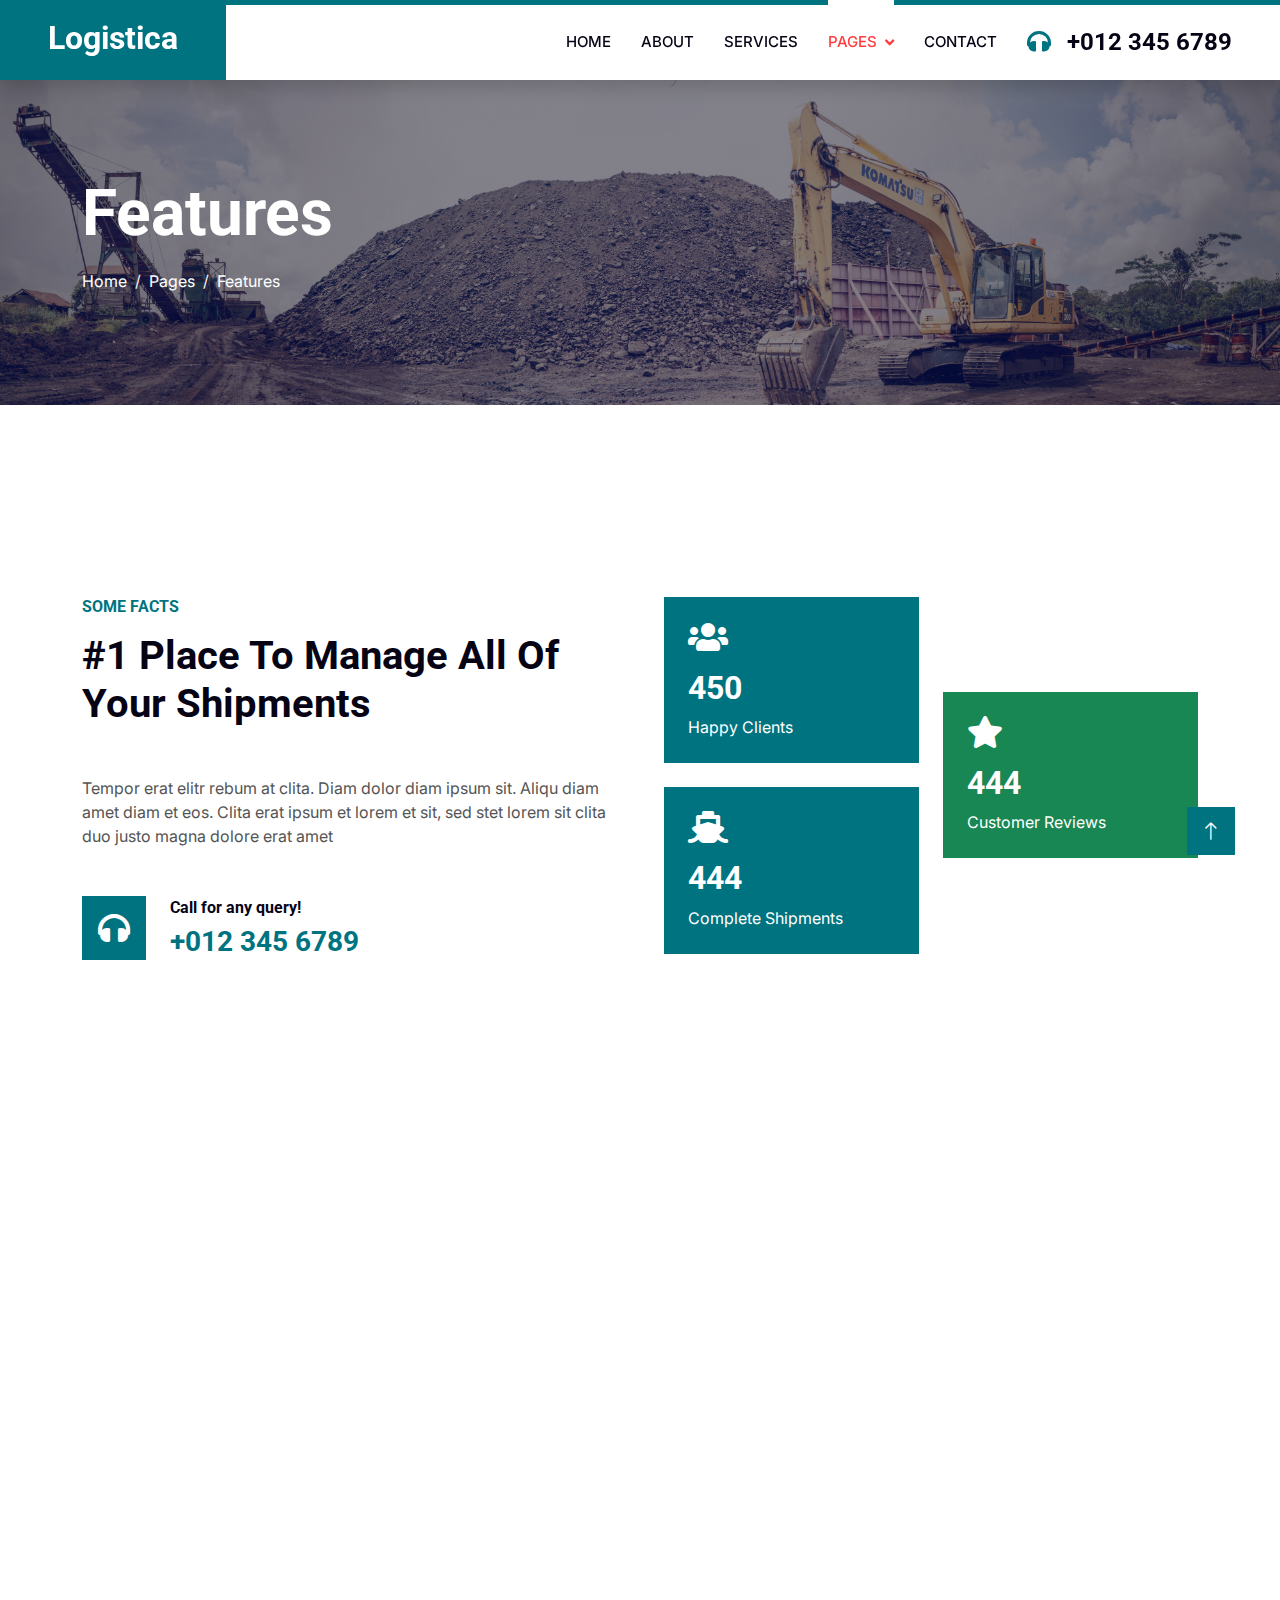
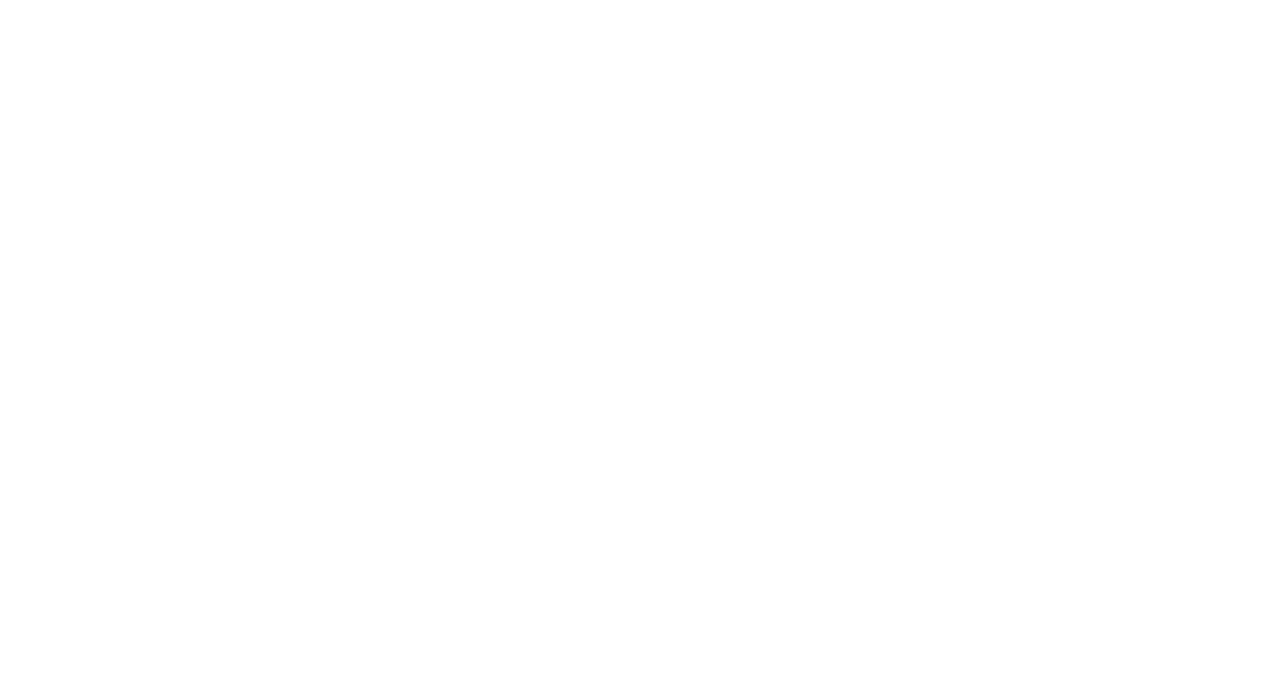
<file: feature.html>
<!DOCTYPE html>
<html lang="en">

<head>
    <meta charset="utf-8">
    <title>Logistica - Shipping Company Website Template</title>
    <meta content="width=device-width, initial-scale=1.0" name="viewport">
    <meta content="" name="keywords">
    <meta content="" name="description">

    <!-- Favicon -->
    <link href="img/favicon.ico" rel="icon">

    <!-- Google Web Fonts -->
    <link rel="preconnect" href="https://fonts.googleapis.com">
    <link rel="preconnect" href="https://fonts.gstatic.com" crossorigin>
    <link href="https://fonts.googleapis.com/css2?family=Inter:wght@400;600&family=Roboto:wght@500;700&display=swap" rel="stylesheet">

    <!-- Icon Font Stylesheet -->
    <link href="https://cdnjs.cloudflare.com/ajax/libs/font-awesome/5.10.0/css/all.min.css" rel="stylesheet">
    <link href="https://cdn.jsdelivr.net/npm/bootstrap-icons@1.4.1/font/bootstrap-icons.css" rel="stylesheet">

    <!-- Libraries Stylesheet -->
    <link href="lib/animate/animate.min.css" rel="stylesheet">
    <link href="lib/owlcarousel/assets/owl.carousel.min.css" rel="stylesheet">

    <!-- Customized Bootstrap Stylesheet -->
    <link href="css/bootstrap.min.css" rel="stylesheet">

    <!-- Template Stylesheet -->
    <link href="css/style.css" rel="stylesheet">
</head>

<body>
    <!-- Spinner Start -->
    <div id="spinner" class="show bg-white position-fixed translate-middle w-100 vh-100 top-50 start-50 d-flex align-items-center justify-content-center">
        <div class="spinner-grow text-primary" style="width: 3rem; height: 3rem;" role="status">
            <span class="sr-only">Loading...</span>
        </div>
    </div>
    <!-- Spinner End -->


    <!-- Navbar Start -->
    <nav class="navbar navbar-expand-lg bg-white navbar-light shadow border-top border-5 border-primary sticky-top p-0">
        <a href="index.html" class="navbar-brand bg-primary d-flex align-items-center px-4 px-lg-5">
            <h2 class="mb-2 text-white">Logistica</h2>
        </a>
        <button type="button" class="navbar-toggler me-4" data-bs-toggle="collapse" data-bs-target="#navbarCollapse">
            <span class="navbar-toggler-icon"></span>
        </button>
        <div class="collapse navbar-collapse" id="navbarCollapse">
            <div class="navbar-nav ms-auto p-4 p-lg-0">
                <a href="index.html" class="nav-item nav-link">Home</a>
                <a href="about.html" class="nav-item nav-link">About</a>
                <a href="service.html" class="nav-item nav-link">Services</a>
                <div class="nav-item dropdown">
                    <a href="#" class="nav-link dropdown-toggle active" data-bs-toggle="dropdown">Pages</a>
                    <div class="dropdown-menu fade-up m-0">
                        <a href="price.html" class="dropdown-item">Pricing Plan</a>
                        <a href="feature.html" class="dropdown-item active">Features</a>
                        <a href="quote.html" class="dropdown-item">Free Quote</a>
                        <a href="team.html" class="dropdown-item">Our Team</a>
                        <a href="testimonial.html" class="dropdown-item">Testimonial</a>
                        <a href="404.html" class="dropdown-item">404 Page</a>
                    </div>
                </div>
                <a href="contact.html" class="nav-item nav-link">Contact</a>
            </div>
            <h4 class="m-0 pe-lg-5 d-none d-lg-block"><i class="fa fa-headphones text-primary me-3"></i>+012 345 6789</h4>
        </div>
    </nav>
    <!-- Navbar End -->


    <!-- Page Header Start -->
    <div class="container-fluid page-header py-5" style="margin-bottom: 6rem;">
        <div class="container py-5">
            <h1 class="display-3 text-white mb-3 animated slideInDown">Features</h1>
            <nav aria-label="breadcrumb animated slideInDown">
                <ol class="breadcrumb">
                    <li class="breadcrumb-item"><a class="text-white" href="#">Home</a></li>
                    <li class="breadcrumb-item"><a class="text-white" href="#">Pages</a></li>
                    <li class="breadcrumb-item text-white active" aria-current="page">Features</li>
                </ol>
            </nav>
        </div>
    </div>
    <!-- Page Header End -->


    <!-- Fact Start -->
    <div class="container-xxl py-5">
        <div class="container py-5">
            <div class="row g-5">
                <div class="col-lg-6 wow fadeInUp" data-wow-delay="0.1s">
                    <h6 class="text-secondary text-uppercase mb-3">Some Facts</h6>
                    <h1 class="mb-5">#1 Place To Manage All Of Your Shipments</h1>
                    <p class="mb-5">Tempor erat elitr rebum at clita. Diam dolor diam ipsum sit. Aliqu diam amet diam et eos. Clita erat ipsum et lorem et sit, sed stet lorem sit clita duo justo magna dolore erat amet</p>
                    <div class="d-flex align-items-center">
                        <i class="fa fa-headphones fa-2x flex-shrink-0 bg-primary p-3 text-white"></i>
                        <div class="ps-4">
                            <h6>Call for any query!</h6>
                            <h3 class="text-primary m-0">+012 345 6789</h3>
                        </div>
                    </div>
                </div>
                <div class="col-lg-6">
                    <div class="row g-4 align-items-center">
                        <div class="col-sm-6">
                            <div class="bg-primary p-4 mb-4 wow fadeIn" data-wow-delay="0.3s">
                                <i class="fa fa-users fa-2x text-white mb-3"></i>
                                <h2 class="text-white mb-2" data-toggle="counter-up">1234</h2>
                                <p class="text-white mb-0">Happy Clients</p>
                            </div>
                            <div class="bg-secondary p-4 wow fadeIn" data-wow-delay="0.5s">
                                <i class="fa fa-ship fa-2x text-white mb-3"></i>
                                <h2 class="text-white mb-2" data-toggle="counter-up">1234</h2>
                                <p class="text-white mb-0">Complete Shipments</p>
                            </div>
                        </div>
                        <div class="col-sm-6">
                            <div class="bg-success p-4 wow fadeIn" data-wow-delay="0.7s">
                                <i class="fa fa-star fa-2x text-white mb-3"></i>
                                <h2 class="text-white mb-2" data-toggle="counter-up">1234</h2>
                                <p class="text-white mb-0">Customer Reviews</p>
                            </div>
                        </div>
                    </div>
                </div>
            </div>
        </div>
    </div>
    <!-- Fact End -->


    <!-- Feature Start -->
    <div class="container-fluid overflow-hidden py-5 px-lg-0">
        <div class="container feature py-5 px-lg-0">
            <div class="row g-5 mx-lg-0">
                <div class="col-lg-6 feature-text wow fadeInUp" data-wow-delay="0.1s">
                    <h6 class="text-secondary text-uppercase mb-3">Our Features</h6>
                    <h1 class="mb-5">We Are Trusted Logistics Company Since 1990</h1>
                    <div class="d-flex mb-5 wow fadeInUp" data-wow-delay="0.3s">
                        <i class="fa fa-globe text-primary fa-3x flex-shrink-0"></i>
                        <div class="ms-4">
                            <h5>Worldwide Service</h5>
                            <p class="mb-0">Diam dolor ipsum sit amet eos erat ipsum lorem sed stet lorem sit clita duo justo magna erat amet</p>
                        </div>
                    </div>
                    <div class="d-flex mb-5 wow fadeIn" data-wow-delay="0.5s">
                        <i class="fa fa-shipping-fast text-primary fa-3x flex-shrink-0"></i>
                        <div class="ms-4">
                            <h5>On Time Delivery</h5>
                            <p class="mb-0">Diam dolor ipsum sit amet eos erat ipsum lorem sed stet lorem sit clita duo justo magna erat amet</p>
                        </div>
                    </div>
                    <div class="d-flex mb-0 wow fadeInUp" data-wow-delay="0.7s">
                        <i class="fa fa-headphones text-primary fa-3x flex-shrink-0"></i>
                        <div class="ms-4">
                            <h5>24/7 Telephone Support</h5>
                            <p class="mb-0">Diam dolor ipsum sit amet eos erat ipsum lorem sed stet lorem sit clita duo justo magna erat amet</p>
                        </div>
                    </div>
                </div>
                <div class="col-lg-6 pe-lg-0 wow fadeInRight" data-wow-delay="0.1s" style="min-height: 400px;">
                    <div class="position-relative h-100">
                        <img class="position-absolute img-fluid w-100 h-100" src="img/feature.jpg" style="object-fit: cover;" alt="">
                    </div>
                </div>
            </div>
        </div>
    </div>
    <!-- Feature End -->
        

    <!-- Footer Start -->
    <div class="container-fluid bg-dark text-light footer pt-5 wow fadeIn" data-wow-delay="0.1s" style="margin-top: 6rem;">
        <div class="container py-5">
            <div class="row g-5">
                <div class="col-lg-3 col-md-6">
                    <h4 class="text-light mb-4">Address</h4>
                    <p class="mb-2"><i class="fa fa-map-marker-alt me-3"></i>123 Street, New York, USA</p>
                    <p class="mb-2"><i class="fa fa-phone-alt me-3"></i>+012 345 67890</p>
                    <p class="mb-2"><i class="fa fa-envelope me-3"></i>info@example.com</p>
                    <div class="d-flex pt-2">
                        <a class="btn btn-outline-light btn-social" href=""><i class="fab fa-twitter"></i></a>
                        <a class="btn btn-outline-light btn-social" href=""><i class="fab fa-facebook-f"></i></a>
                        <a class="btn btn-outline-light btn-social" href=""><i class="fab fa-youtube"></i></a>
                        <a class="btn btn-outline-light btn-social" href=""><i class="fab fa-linkedin-in"></i></a>
                    </div>
                </div>
                <div class="col-lg-3 col-md-6">
                    <h4 class="text-light mb-4">Services</h4>
                    <a class="btn btn-link" href="">Air Freight</a>
                    <a class="btn btn-link" href="">Sea Freight</a>
                    <a class="btn btn-link" href="">Road Freight</a>
                    <a class="btn btn-link" href="">Logistic Solutions</a>
                    <a class="btn btn-link" href="">Industry solutions</a>
                </div>
                <div class="col-lg-3 col-md-6">
                    <h4 class="text-light mb-4">Quick Links</h4>
                    <a class="btn btn-link" href="">About Us</a>
                    <a class="btn btn-link" href="">Contact Us</a>
                    <a class="btn btn-link" href="">Our Services</a>
                    <a class="btn btn-link" href="">Terms & Condition</a>
                    <a class="btn btn-link" href="">Support</a>
                </div>
                <div class="col-lg-3 col-md-6">
                    <h4 class="text-light mb-4">Newsletter</h4>
                    <p>Dolor amet sit justo amet elitr clita ipsum elitr est.</p>
                    <div class="position-relative mx-auto" style="max-width: 400px;">
                        <input class="form-control border-0 w-100 py-3 ps-4 pe-5" type="text" placeholder="Your email">
                        <button type="button" class="btn btn-primary py-2 position-absolute top-0 end-0 mt-2 me-2">SignUp</button>
                    </div>
                </div>
            </div>
        </div>
        <div class="container">
            <div class="copyright">
                <div class="row">
                    <div class="col-md-6 text-center text-md-start mb-3 mb-md-0">
                        &copy; <a class="border-bottom" href="#">Your Site Name</a>, All Right Reserved.
                    </div>
                    <div class="col-md-6 text-center text-md-end">
                        <!--/*** This template is free as long as you keep the footer author’s credit link/attribution link/backlink. If you'd like to use the template without the footer author’s credit link/attribution link/backlink, you can purchase the Credit Removal License from "https://htmlcodex.com/credit-removal". Thank you for your support. ***/-->
                        Designed By <a class="border-bottom" href="https://htmlcodex.com">HTML Codex</a>
                    </div>
                </div>
            </div>
        </div>
    </div>
    <!-- Footer End -->


    <!-- Back to Top -->
    <a href="#" class="btn btn-lg btn-primary btn-lg-square rounded-0 back-to-top"><i class="bi bi-arrow-up"></i></a>


    <!-- JavaScript Libraries -->
    <script src="https://code.jquery.com/jquery-3.4.1.min.js"></script>
    <script src="https://cdn.jsdelivr.net/npm/bootstrap@5.0.0/dist/js/bootstrap.bundle.min.js"></script>
    <script src="lib/wow/wow.min.js"></script>
    <script src="lib/easing/easing.min.js"></script>
    <script src="lib/waypoints/waypoints.min.js"></script>
    <script src="lib/counterup/counterup.min.js"></script>
    <script src="lib/owlcarousel/owl.carousel.min.js"></script>

    <!-- Template Javascript -->
    <script src="js/main.js"></script>
</body>

</html>
</file>
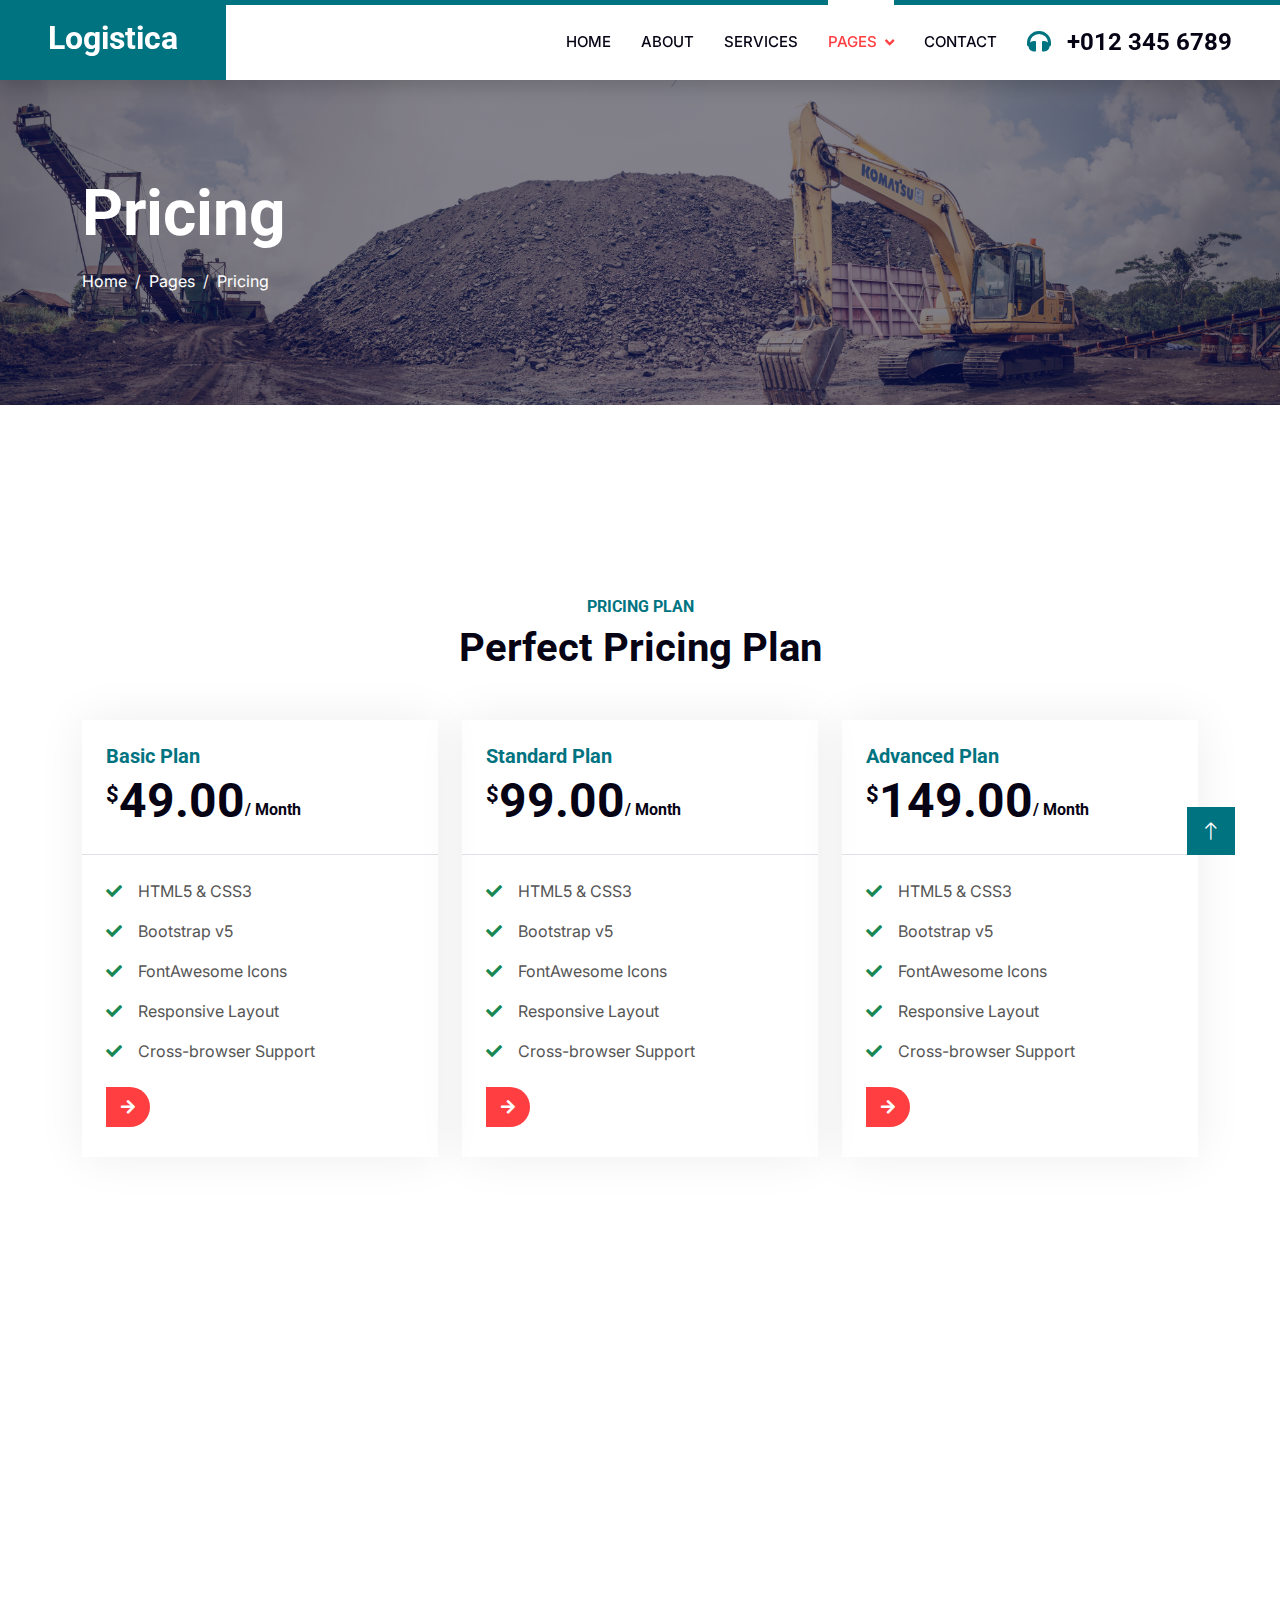
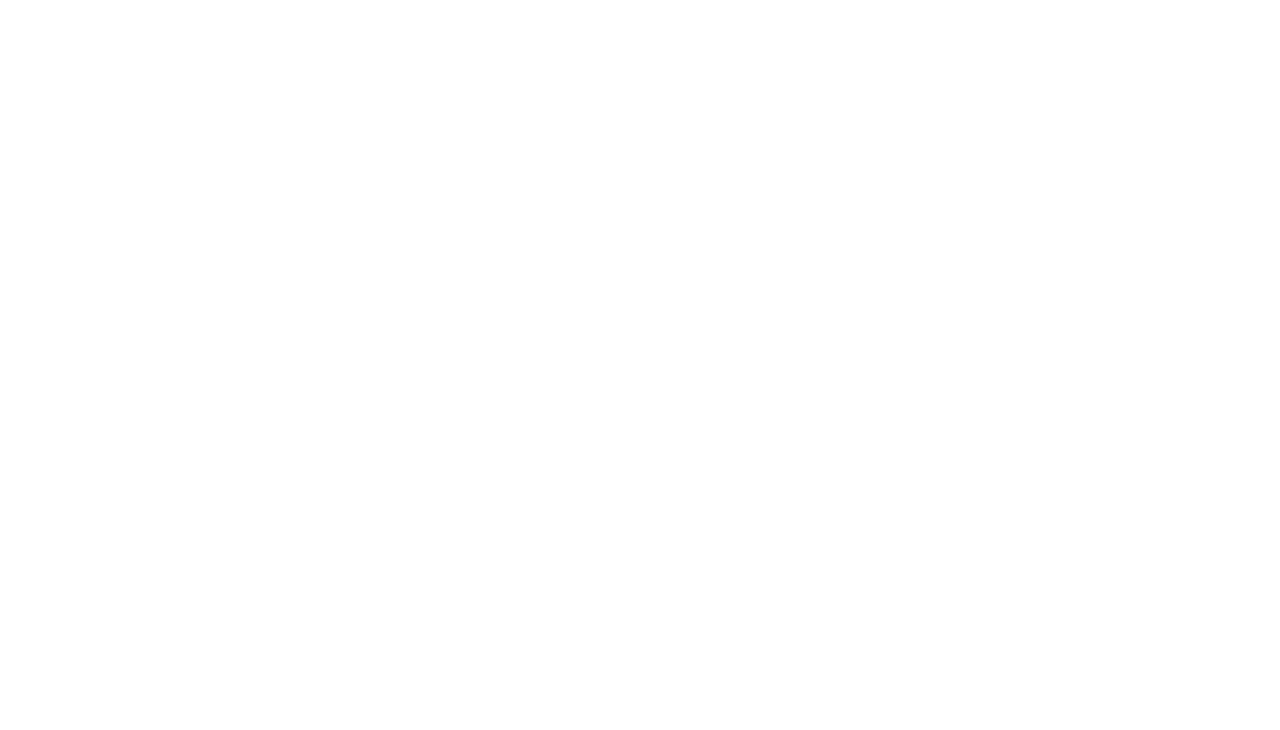
<file: price.html>
<!DOCTYPE html>
<html lang="en">

<head>
    <meta charset="utf-8">
    <title>Logistica - Shipping Company Website Template</title>
    <meta content="width=device-width, initial-scale=1.0" name="viewport">
    <meta content="" name="keywords">
    <meta content="" name="description">

    <!-- Favicon -->
    <link href="img/favicon.ico" rel="icon">

    <!-- Google Web Fonts -->
    <link rel="preconnect" href="https://fonts.googleapis.com">
    <link rel="preconnect" href="https://fonts.gstatic.com" crossorigin>
    <link href="https://fonts.googleapis.com/css2?family=Inter:wght@400;600&family=Roboto:wght@500;700&display=swap" rel="stylesheet">

    <!-- Icon Font Stylesheet -->
    <link href="https://cdnjs.cloudflare.com/ajax/libs/font-awesome/5.10.0/css/all.min.css" rel="stylesheet">
    <link href="https://cdn.jsdelivr.net/npm/bootstrap-icons@1.4.1/font/bootstrap-icons.css" rel="stylesheet">

    <!-- Libraries Stylesheet -->
    <link href="lib/animate/animate.min.css" rel="stylesheet">
    <link href="lib/owlcarousel/assets/owl.carousel.min.css" rel="stylesheet">

    <!-- Customized Bootstrap Stylesheet -->
    <link href="css/bootstrap.min.css" rel="stylesheet">

    <!-- Template Stylesheet -->
    <link href="css/style.css" rel="stylesheet">
</head>

<body>
    <!-- Spinner Start -->
    <div id="spinner" class="show bg-white position-fixed translate-middle w-100 vh-100 top-50 start-50 d-flex align-items-center justify-content-center">
        <div class="spinner-grow text-primary" style="width: 3rem; height: 3rem;" role="status">
            <span class="sr-only">Loading...</span>
        </div>
    </div>
    <!-- Spinner End -->


    <!-- Navbar Start -->
    <nav class="navbar navbar-expand-lg bg-white navbar-light shadow border-top border-5 border-primary sticky-top p-0">
        <a href="index.html" class="navbar-brand bg-primary d-flex align-items-center px-4 px-lg-5">
            <h2 class="mb-2 text-white">Logistica</h2>
        </a>
        <button type="button" class="navbar-toggler me-4" data-bs-toggle="collapse" data-bs-target="#navbarCollapse">
            <span class="navbar-toggler-icon"></span>
        </button>
        <div class="collapse navbar-collapse" id="navbarCollapse">
            <div class="navbar-nav ms-auto p-4 p-lg-0">
                <a href="index.html" class="nav-item nav-link">Home</a>
                <a href="about.html" class="nav-item nav-link">About</a>
                <a href="service.html" class="nav-item nav-link">Services</a>
                <div class="nav-item dropdown">
                    <a href="#" class="nav-link dropdown-toggle active" data-bs-toggle="dropdown">Pages</a>
                    <div class="dropdown-menu fade-up m-0">
                        <a href="price.html" class="dropdown-item active">Pricing Plan</a>
                        <a href="feature.html" class="dropdown-item">Features</a>
                        <a href="quote.html" class="dropdown-item">Free Quote</a>
                        <a href="team.html" class="dropdown-item">Our Team</a>
                        <a href="testimonial.html" class="dropdown-item">Testimonial</a>
                        <a href="404.html" class="dropdown-item">404 Page</a>
                    </div>
                </div>
                <a href="contact.html" class="nav-item nav-link">Contact</a>
            </div>
            <h4 class="m-0 pe-lg-5 d-none d-lg-block"><i class="fa fa-headphones text-primary me-3"></i>+012 345 6789</h4>
        </div>
    </nav>
    <!-- Navbar End -->


    <!-- Page Header Start -->
    <div class="container-fluid page-header py-5" style="margin-bottom: 6rem;">
        <div class="container py-5">
            <h1 class="display-3 text-white mb-3 animated slideInDown">Pricing</h1>
            <nav aria-label="breadcrumb animated slideInDown">
                <ol class="breadcrumb">
                    <li class="breadcrumb-item"><a class="text-white" href="#">Home</a></li>
                    <li class="breadcrumb-item"><a class="text-white" href="#">Pages</a></li>
                    <li class="breadcrumb-item text-white active" aria-current="page">Pricing</li>
                </ol>
            </nav>
        </div>
    </div>
    <!-- Page Header End -->


    <!-- Pricing Start -->
    <div class="container-xxl py-5">
        <div class="container py-5">
            <div class="text-center wow fadeInUp" data-wow-delay="0.1s">
                <h6 class="text-secondary text-uppercase">Pricing Plan</h6>
                <h1 class="mb-5">Perfect Pricing Plan</h1>
            </div>
            <div class="row g-4">
                <div class="col-md-6 col-lg-4 wow fadeInUp" data-wow-delay="0.3s">
                    <div class="price-item">
                        <div class="border-bottom p-4 mb-4">
                            <h5 class="text-primary mb-1">Basic Plan</h5>
                            <h1 class="display-5 mb-0">
                                <small class="align-top" style="font-size: 22px; line-height: 45px;">$</small>49.00<small
                                    class="align-bottom" style="font-size: 16px; line-height: 40px;">/ Month</small>
                            </h1>
                        </div>
                        <div class="p-4 pt-0">
                            <p><i class="fa fa-check text-success me-3"></i>HTML5 & CSS3</p>
                            <p><i class="fa fa-check text-success me-3"></i>Bootstrap v5</p>
                            <p><i class="fa fa-check text-success me-3"></i>FontAwesome Icons</p>
                            <p><i class="fa fa-check text-success me-3"></i>Responsive Layout</p>
                            <p><i class="fa fa-check text-success me-3"></i>Cross-browser Support</p>
                            <a class="btn-slide mt-2" href=""><i class="fa fa-arrow-right"></i><span >Order Now</span></a>
                        </div>
                    </div>
                </div>
                <div class="col-md-6 col-lg-4 wow fadeInUp" data-wow-delay="0.5s">
                    <div class="price-item">
                        <div class="border-bottom p-4 mb-4">
                            <h5 class="text-primary mb-1">Standard Plan</h5>
                            <h1 class="display-5 mb-0">
                                <small class="align-top" style="font-size: 22px; line-height: 45px;">$</small>99.00<small
                                    class="align-bottom" style="font-size: 16px; line-height: 40px;">/ Month</small>
                            </h1>
                        </div>
                        <div class="p-4 pt-0">
                            <p><i class="fa fa-check text-success me-3"></i>HTML5 & CSS3</p>
                            <p><i class="fa fa-check text-success me-3"></i>Bootstrap v5</p>
                            <p><i class="fa fa-check text-success me-3"></i>FontAwesome Icons</p>
                            <p><i class="fa fa-check text-success me-3"></i>Responsive Layout</p>
                            <p><i class="fa fa-check text-success me-3"></i>Cross-browser Support</p>
                            <a class="btn-slide mt-2" href=""><i class="fa fa-arrow-right"></i><span >Order Now</span></a>
                        </div>
                    </div>
                </div>
                <div class="col-md-6 col-lg-4 wow fadeInUp" data-wow-delay="0.7s">
                    <div class="price-item">
                        <div class="border-bottom p-4 mb-4">
                            <h5 class="text-primary mb-1">Advanced Plan</h5>
                            <h1 class="display-5 mb-0">
                                <small class="align-top" style="font-size: 22px; line-height: 45px;">$</small>149.00<small
                                    class="align-bottom" style="font-size: 16px; line-height: 40px;">/ Month</small>
                            </h1>
                        </div>
                        <div class="p-4 pt-0">
                            <p><i class="fa fa-check text-success me-3"></i>HTML5 & CSS3</p>
                            <p><i class="fa fa-check text-success me-3"></i>Bootstrap v5</p>
                            <p><i class="fa fa-check text-success me-3"></i>FontAwesome Icons</p>
                            <p><i class="fa fa-check text-success me-3"></i>Responsive Layout</p>
                            <p><i class="fa fa-check text-success me-3"></i>Cross-browser Support</p>
                            <a class="btn-slide mt-2" href=""><i class="fa fa-arrow-right"></i><span >Order Now</span></a>
                        </div>
                    </div>
                </div>
            </div>
        </div>
    </div>
    <!-- Pricing End -->


    <!-- Quote Start -->
    <div class="container-xxl py-5">
        <div class="container py-5">
            <div class="row g-5 align-items-center">
                <div class="col-lg-5 wow fadeInUp" data-wow-delay="0.1s">
                    <h6 class="text-secondary text-uppercase mb-3">Get A Quote</h6>
                    <h1 class="mb-5">Request A Free Qoute!</h1>
                    <p class="mb-5">Tempor erat elitr rebum at clita. Diam dolor diam ipsum sit. Aliqu diam amet diam et eos. Clita erat ipsum et lorem et sit, sed stet lorem sit clita duo justo erat amet</p>
                    <div class="d-flex align-items-center">
                        <i class="fa fa-headphones fa-2x flex-shrink-0 bg-primary p-3 text-white"></i>
                        <div class="ps-4">
                            <h6>Call for any query!</h6>
                            <h3 class="text-primary m-0">+012 345 6789</h3>
                        </div>
                    </div>
                </div>
                <div class="col-lg-7">
                    <div class="bg-light text-center p-5 wow fadeIn" data-wow-delay="0.5s">
                        <form>
                            <div class="row g-3">
                                <div class="col-12 col-sm-6">
                                    <input type="text" class="form-control border-0" placeholder="Your Name" style="height: 55px;">
                                </div>
                                <div class="col-12 col-sm-6">
                                    <input type="email" class="form-control border-0" placeholder="Your Email" style="height: 55px;">
                                </div>
                                <div class="col-12 col-sm-6">
                                    <input type="text" class="form-control border-0" placeholder="Your Mobile" style="height: 55px;">
                                </div>
                                <div class="col-12 col-sm-6">
                                    <select class="form-select border-0" style="height: 55px;">
                                        <option selected>Select A Freight</option>
                                        <option value="1">Freight 1</option>
                                        <option value="2">Freight 2</option>
                                        <option value="3">Freight 3</option>
                                    </select>
                                </div>
                                <div class="col-12">
                                    <textarea class="form-control border-0" placeholder="Special Note"></textarea>
                                </div>
                                <div class="col-12">
                                    <button class="btn btn-primary w-100 py-3" type="submit">Submit</button>
                                </div>
                            </div>
                        </form>
                    </div>
                </div>
            </div>
        </div>
    </div>
    <!-- Quote End -->
        

    <!-- Footer Start -->
    <div class="container-fluid bg-dark text-light footer pt-5 wow fadeIn" data-wow-delay="0.1s" style="margin-top: 6rem;">
        <div class="container py-5">
            <div class="row g-5">
                <div class="col-lg-3 col-md-6">
                    <h4 class="text-light mb-4">Address</h4>
                    <p class="mb-2"><i class="fa fa-map-marker-alt me-3"></i>123 Street, New York, USA</p>
                    <p class="mb-2"><i class="fa fa-phone-alt me-3"></i>+012 345 67890</p>
                    <p class="mb-2"><i class="fa fa-envelope me-3"></i>info@example.com</p>
                    <div class="d-flex pt-2">
                        <a class="btn btn-outline-light btn-social" href=""><i class="fab fa-twitter"></i></a>
                        <a class="btn btn-outline-light btn-social" href=""><i class="fab fa-facebook-f"></i></a>
                        <a class="btn btn-outline-light btn-social" href=""><i class="fab fa-youtube"></i></a>
                        <a class="btn btn-outline-light btn-social" href=""><i class="fab fa-linkedin-in"></i></a>
                    </div>
                </div>
                <div class="col-lg-3 col-md-6">
                    <h4 class="text-light mb-4">Services</h4>
                    <a class="btn btn-link" href="">Air Freight</a>
                    <a class="btn btn-link" href="">Sea Freight</a>
                    <a class="btn btn-link" href="">Road Freight</a>
                    <a class="btn btn-link" href="">Logistic Solutions</a>
                    <a class="btn btn-link" href="">Industry solutions</a>
                </div>
                <div class="col-lg-3 col-md-6">
                    <h4 class="text-light mb-4">Quick Links</h4>
                    <a class="btn btn-link" href="">About Us</a>
                    <a class="btn btn-link" href="">Contact Us</a>
                    <a class="btn btn-link" href="">Our Services</a>
                    <a class="btn btn-link" href="">Terms & Condition</a>
                    <a class="btn btn-link" href="">Support</a>
                </div>
                <div class="col-lg-3 col-md-6">
                    <h4 class="text-light mb-4">Newsletter</h4>
                    <p>Dolor amet sit justo amet elitr clita ipsum elitr est.</p>
                    <div class="position-relative mx-auto" style="max-width: 400px;">
                        <input class="form-control border-0 w-100 py-3 ps-4 pe-5" type="text" placeholder="Your email">
                        <button type="button" class="btn btn-primary py-2 position-absolute top-0 end-0 mt-2 me-2">SignUp</button>
                    </div>
                </div>
            </div>
        </div>
        <div class="container">
            <div class="copyright">
                <div class="row">
                    <div class="col-md-6 text-center text-md-start mb-3 mb-md-0">
                        &copy; <a class="border-bottom" href="#">Your Site Name</a>, All Right Reserved.
                    </div>
                    <div class="col-md-6 text-center text-md-end">
                        <!--/*** This template is free as long as you keep the footer author’s credit link/attribution link/backlink. If you'd like to use the template without the footer author’s credit link/attribution link/backlink, you can purchase the Credit Removal License from "https://htmlcodex.com/credit-removal". Thank you for your support. ***/-->
                        Designed By <a class="border-bottom" href="https://htmlcodex.com">HTML Codex</a>
                    </div>
                </div>
            </div>
        </div>
    </div>
    <!-- Footer End -->


    <!-- Back to Top -->
    <a href="#" class="btn btn-lg btn-primary btn-lg-square rounded-0 back-to-top"><i class="bi bi-arrow-up"></i></a>


    <!-- JavaScript Libraries -->
    <script src="https://code.jquery.com/jquery-3.4.1.min.js"></script>
    <script src="https://cdn.jsdelivr.net/npm/bootstrap@5.0.0/dist/js/bootstrap.bundle.min.js"></script>
    <script src="lib/wow/wow.min.js"></script>
    <script src="lib/easing/easing.min.js"></script>
    <script src="lib/waypoints/waypoints.min.js"></script>
    <script src="lib/counterup/counterup.min.js"></script>
    <script src="lib/owlcarousel/owl.carousel.min.js"></script>

    <!-- Template Javascript -->
    <script src="js/main.js"></script>
</body>

</html>
</file>
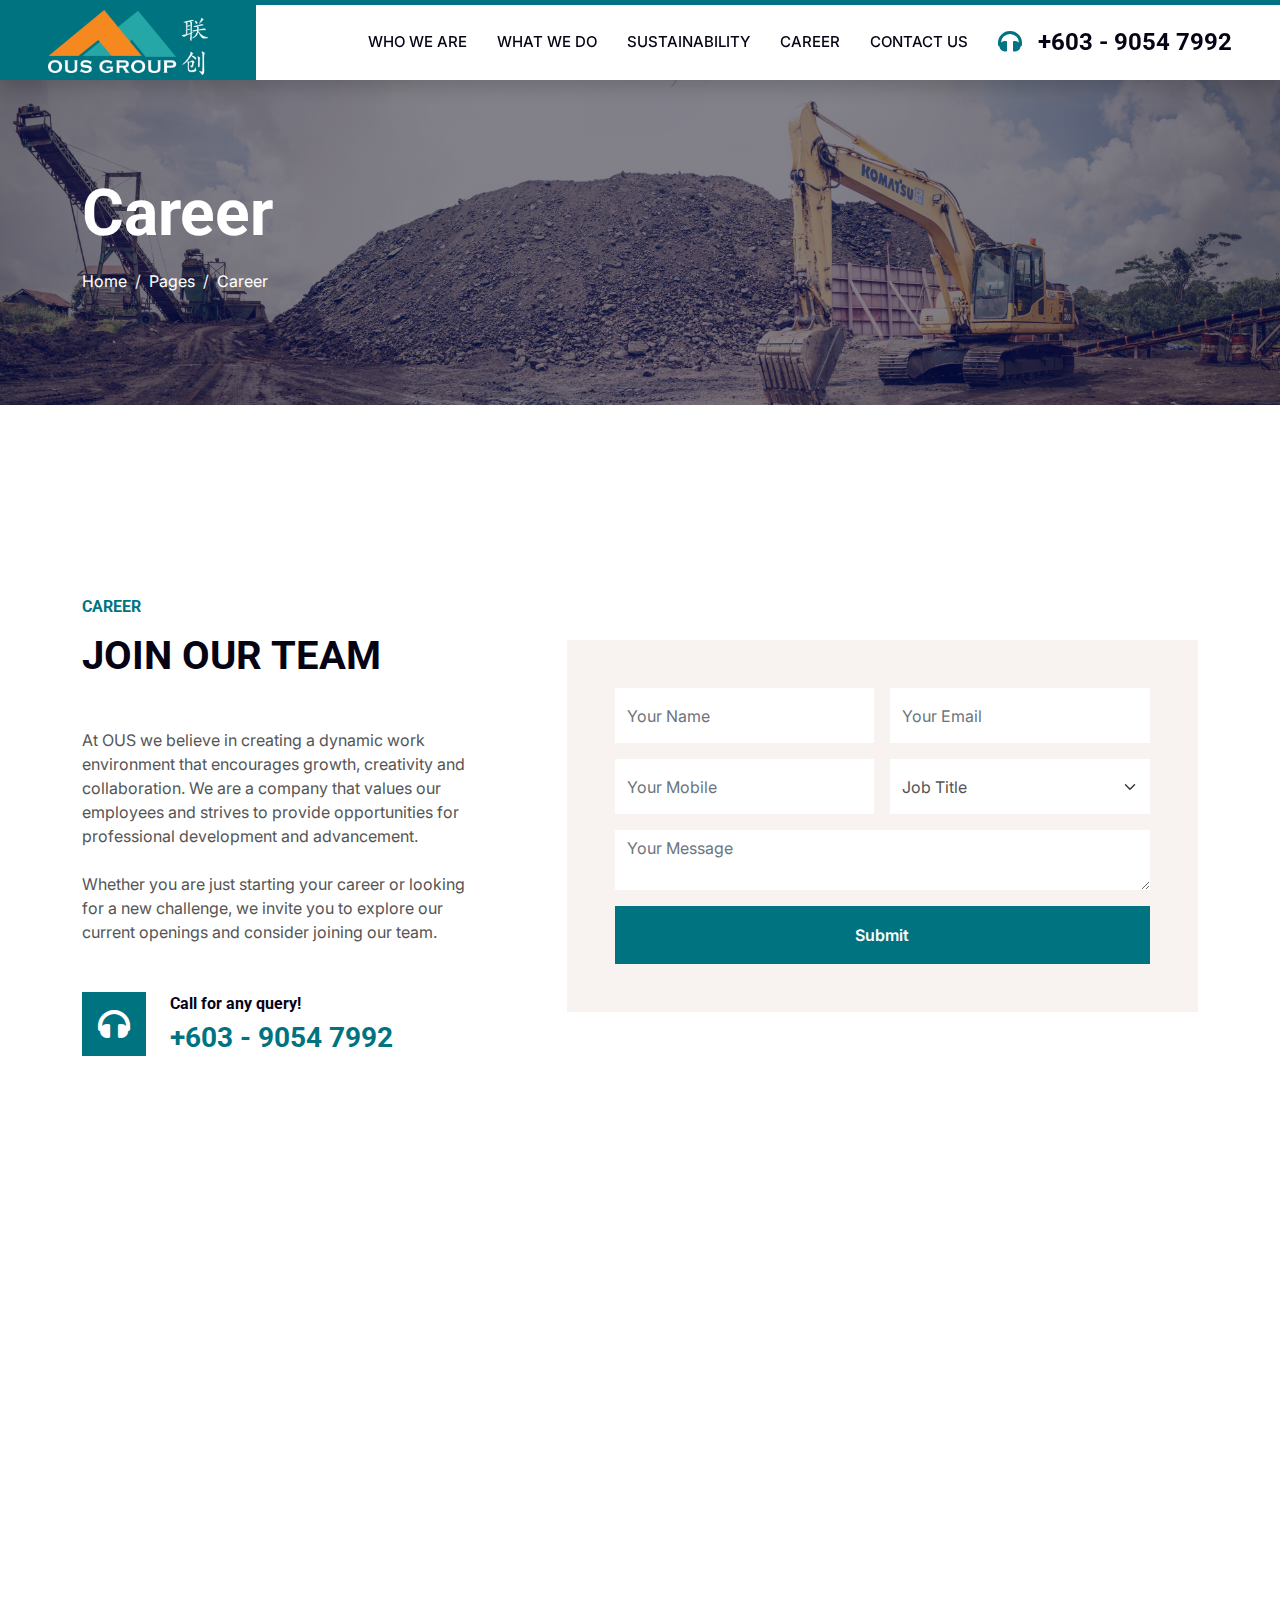
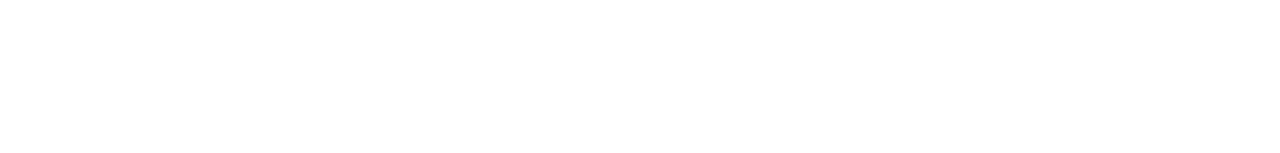
<file: quote.html>
<!DOCTYPE html>
<html lang="en">

<head>
    <meta charset="utf-8">
    <title>Career | OUS Group</title>
    <meta content="width=device-width, initial-scale=1.0" name="viewport">
    <meta content="" name="keywords">
    <meta content="" name="description">

    <!-- Favicon -->
    <link href="img/favicon.ico" rel="icon">

    <!-- Google Web Fonts -->
    <link rel="preconnect" href="https://fonts.googleapis.com">
    <link rel="preconnect" href="https://fonts.gstatic.com" crossorigin>
    <link href="https://fonts.googleapis.com/css2?family=Inter:wght@400;600&family=Roboto:wght@500;700&display=swap" rel="stylesheet">

    <!-- Icon Font Stylesheet -->
    <link href="https://cdnjs.cloudflare.com/ajax/libs/font-awesome/5.10.0/css/all.min.css" rel="stylesheet">
    <link href="https://cdn.jsdelivr.net/npm/bootstrap-icons@1.4.1/font/bootstrap-icons.css" rel="stylesheet">

    <!-- Libraries Stylesheet -->
    <link href="lib/animate/animate.min.css" rel="stylesheet">
    <link href="lib/owlcarousel/assets/owl.carousel.min.css" rel="stylesheet">

    <!-- Customized Bootstrap Stylesheet -->
    <link href="css/bootstrap.min.css" rel="stylesheet">

    <!-- Template Stylesheet -->
    <link href="css/style.css" rel="stylesheet">
</head>

<body>
    <!-- Spinner Start -->
    <div id="spinner" class="show bg-white position-fixed translate-middle w-100 vh-100 top-50 start-50 d-flex align-items-center justify-content-center">
        <div class="spinner-grow text-primary" style="width: 3rem; height: 3rem;" role="status">
            <span class="sr-only">Loading...</span>
        </div>
    </div>
    <!-- Spinner End -->


    <!-- Navbar Start -->
    <nav class="navbar navbar-expand-lg bg-white navbar-light shadow border-top border-5 border-primary sticky-top p-0">
        <a href="index.html" class="navbar-brand bg-primary d-flex align-items-center px-4 px-lg-5">
            <img src="OUS logo v2.png" alt="ous-logo" id="ous-logo">
        </a>
        <button type="button" class="navbar-toggler me-4" data-bs-toggle="collapse" data-bs-target="#navbarCollapse">
            <span class="navbar-toggler-icon"></span>
        </button>
        <div class="collapse navbar-collapse" id="navbarCollapse">
            <div class="navbar-nav ms-auto p-4 p-lg-0">
                <a href="about.html" class="nav-item nav-link">Who We Are</a>
                <a href="service.html" class="nav-item nav-link">What We Do</a>
                <a href="team.html" class="nav-item nav-link">Sustainability</a>
                <a href="quote.html" class="nav-item nav-link">Career</a>
                <a href="contact.html" class="nav-item nav-link">Contact Us</a>
            </div>
            <h4 class="m-0 pe-lg-5 d-none d-lg-block"><i class="fa fa-headphones text-primary me-3"></i>+603 - 9054 7992</h4>
        </div>
    </nav>
    <!-- Navbar End -->


    <!-- Page Header Start -->
    <div class="container-fluid page-header py-5" style="margin-bottom: 6rem;">
        <div class="container py-5">
            <h1 class="display-3 text-white mb-3 animated slideInDown">Career</h1>
            <nav aria-label="breadcrumb animated slideInDown">
                <ol class="breadcrumb">
                    <li class="breadcrumb-item"><a class="text-white" href="#">Home</a></li>
                    <li class="breadcrumb-item"><a class="text-white" href="#">Pages</a></li>
                    <li class="breadcrumb-item text-white active" aria-current="page">Career</li>
                </ol>
            </nav>
        </div>
    </div>
    <!-- Page Header End -->


    <!-- Quote Start -->
    <div class="container-xxl py-5">
        <div class="container py-5">
            <div class="row g-5 align-items-center">
                <div class="col-lg-5 wow fadeInUp" data-wow-delay="0.1s">
                    <h6 class="text-secondary text-uppercase mb-3">Career</h6>
                    <h1 class="mb-5">JOIN OUR TEAM</h1>
                    <p class="mb-5">At OUS we believe in creating a dynamic work environment that encourages growth, creativity and collaboration. We are a company that values our employees and strives to provide opportunities for professional development and advancement. <br><br> Whether you are just starting your career or looking <br> for a new challenge, we invite you to explore our <br> current openings and consider joining our team.</p>
                    <div class="d-flex align-items-center">
                        <i class="fa fa-headphones fa-2x flex-shrink-0 bg-primary p-3 text-white"></i>
                        <div class="ps-4">
                            <h6>Call for any query!</h6>
                            <h3 class="text-primary m-0">+603 - 9054 7992</h3>
                        </div>
                    </div>
                </div>
                <div class="col-lg-7">
                    <div class="bg-light text-center p-5 wow fadeIn" data-wow-delay="0.5s">
                        <form>
                            <div class="row g-3">
                                <div class="col-12 col-sm-6">
                                    <input type="text" class="form-control border-0" placeholder="Your Name" style="height: 55px;">
                                </div>
                                <div class="col-12 col-sm-6">
                                    <input type="email" class="form-control border-0" placeholder="Your Email" style="height: 55px;">
                                </div>
                                <div class="col-12 col-sm-6">
                                    <input type="text" class="form-control border-0" placeholder="Your Mobile" style="height: 55px;">
                                </div>
                                <div class="col-12 col-sm-6">
                                    <select class="form-select border-0" style="height: 55px;">
                                        <option selected>Job Title</option>
                                        <option value="1">Geologist</option>
                                        <option value="2">Mining Engineer</option>
                                        <option value="3">Production Engineer</option>
                                    </select>
                                </div>
                                <div class="col-12">
                                    <textarea class="form-control border-0" placeholder="Your Message"></textarea>
                                </div>
                                <div class="col-12">
                                    <button class="btn btn-primary w-100 py-3" type="submit">Submit</button>
                                </div>
                            </div>
                        </form>
                    </div>
                </div>
            </div>
        </div>
    </div>
    <!-- Quote End -->
        

    <!-- Footer Start -->
    <div class="container-fluid bg-dark text-light footer pt-5 wow fadeIn" data-wow-delay="0.1s" style="margin-top: 6rem;">
        <div class="container py-5">
            <div class="row g-5">
                <div class="col-lg-3 col-md-6">
                    <h4 class="text-light mb-4">Address</h4>
                    <p class="mb-2"><i class="fa fa-map-marker-alt me-3"></i>OUS Group of Companies <br>
                        1-1 Jalan Tasik Utama 3 <br>
                        Medan Niaga Tasik Damai <br>
                        Lakefield Sg Besi <br>
                        57000 Kuala Lumpur.</p>
                    <p class="mb-2"><i class="fa fa-phone-alt me-3"></i>+603 - 9054 7992</p>
                    <p class="mb-2"><i class="fa fa-envelope me-3"></i>Inquiry@ous.com.my</p>
                    <div class="d-flex pt-2">
                        <a class="btn btn-outline-light btn-social" href=""><i class="fab fa-twitter"></i></a>
                        <a class="btn btn-outline-light btn-social" href=""><i class="fab fa-facebook-f"></i></a>
                        <a class="btn btn-outline-light btn-social" href=""><i class="fab fa-youtube"></i></a>
                        <a class="btn btn-outline-light btn-social" href=""><i class="fab fa-linkedin-in"></i></a>
                    </div>
                </div>
                <div class="col-lg-3 col-md-6">
                    <h4 class="text-light mb-4">Quick Links</h4>
                    <a class="btn btn-link" href="">Who We Are</a>
                    <a class="btn btn-link" href="">What We Do</a>
                    <a class="btn btn-link" href="">Sustainability</a>
                    <a class="btn btn-link" href="">Career</a>
                    <a class="btn btn-link" href="">Contact Us</a>
                </div>
                <div class="col-lg-3 col-md-6">
                    <h4 class="text-light mb-4">Newsletter</h4>
                    <p>Subscribe to our newsletter and stay up-to-date with the latest news of OUS Group.</p>
                    <div class="position-relative mx-auto" style="max-width: 400px;">
                        <input class="form-control border-0 w-100 py-3 ps-4 pe-5" type="text" placeholder="Your email">
                        <button type="button" class="btn btn-primary py-2 position-absolute top-0 end-0 mt-2 me-2">SignUp</button>
                    </div>
                </div>
            </div>
        <div class="container">
            <div class="copyright">
                <div class="row">
                    <div class="col-md-6 text-center text-md-start mb-3 mb-md-0">
                        &copy; <a class="border-bottom" href="#">Your Site Name</a>, All Right Reserved.
                    </div>
                    <div class="col-md-6 text-center text-md-end">
                        <!--/*** This template is free as long as you keep the footer author’s credit link/attribution link/backlink. If you'd like to use the template without the footer author’s credit link/attribution link/backlink, you can purchase the Credit Removal License from "https://htmlcodex.com/credit-removal". Thank you for your support. ***/-->
                        Designed By <a class="border-bottom" href="https://htmlcodex.com">HTML Codex</a>
                    </div>
                </div>
            </div>
        </div>
    </div>
    <!-- Footer End -->


    <!-- Back to Top -->
    <a href="#" class="btn btn-lg btn-primary btn-lg-square rounded-0 back-to-top"><i class="bi bi-arrow-up"></i></a>


    <!-- JavaScript Libraries -->
    <script src="https://code.jquery.com/jquery-3.4.1.min.js"></script>
    <script src="https://cdn.jsdelivr.net/npm/bootstrap@5.0.0/dist/js/bootstrap.bundle.min.js"></script>
    <script src="lib/wow/wow.min.js"></script>
    <script src="lib/easing/easing.min.js"></script>
    <script src="lib/waypoints/waypoints.min.js"></script>
    <script src="lib/counterup/counterup.min.js"></script>
    <script src="lib/owlcarousel/owl.carousel.min.js"></script>

    <!-- Template Javascript -->
    <script src="js/main.js"></script>
</body>

</html>
</file>
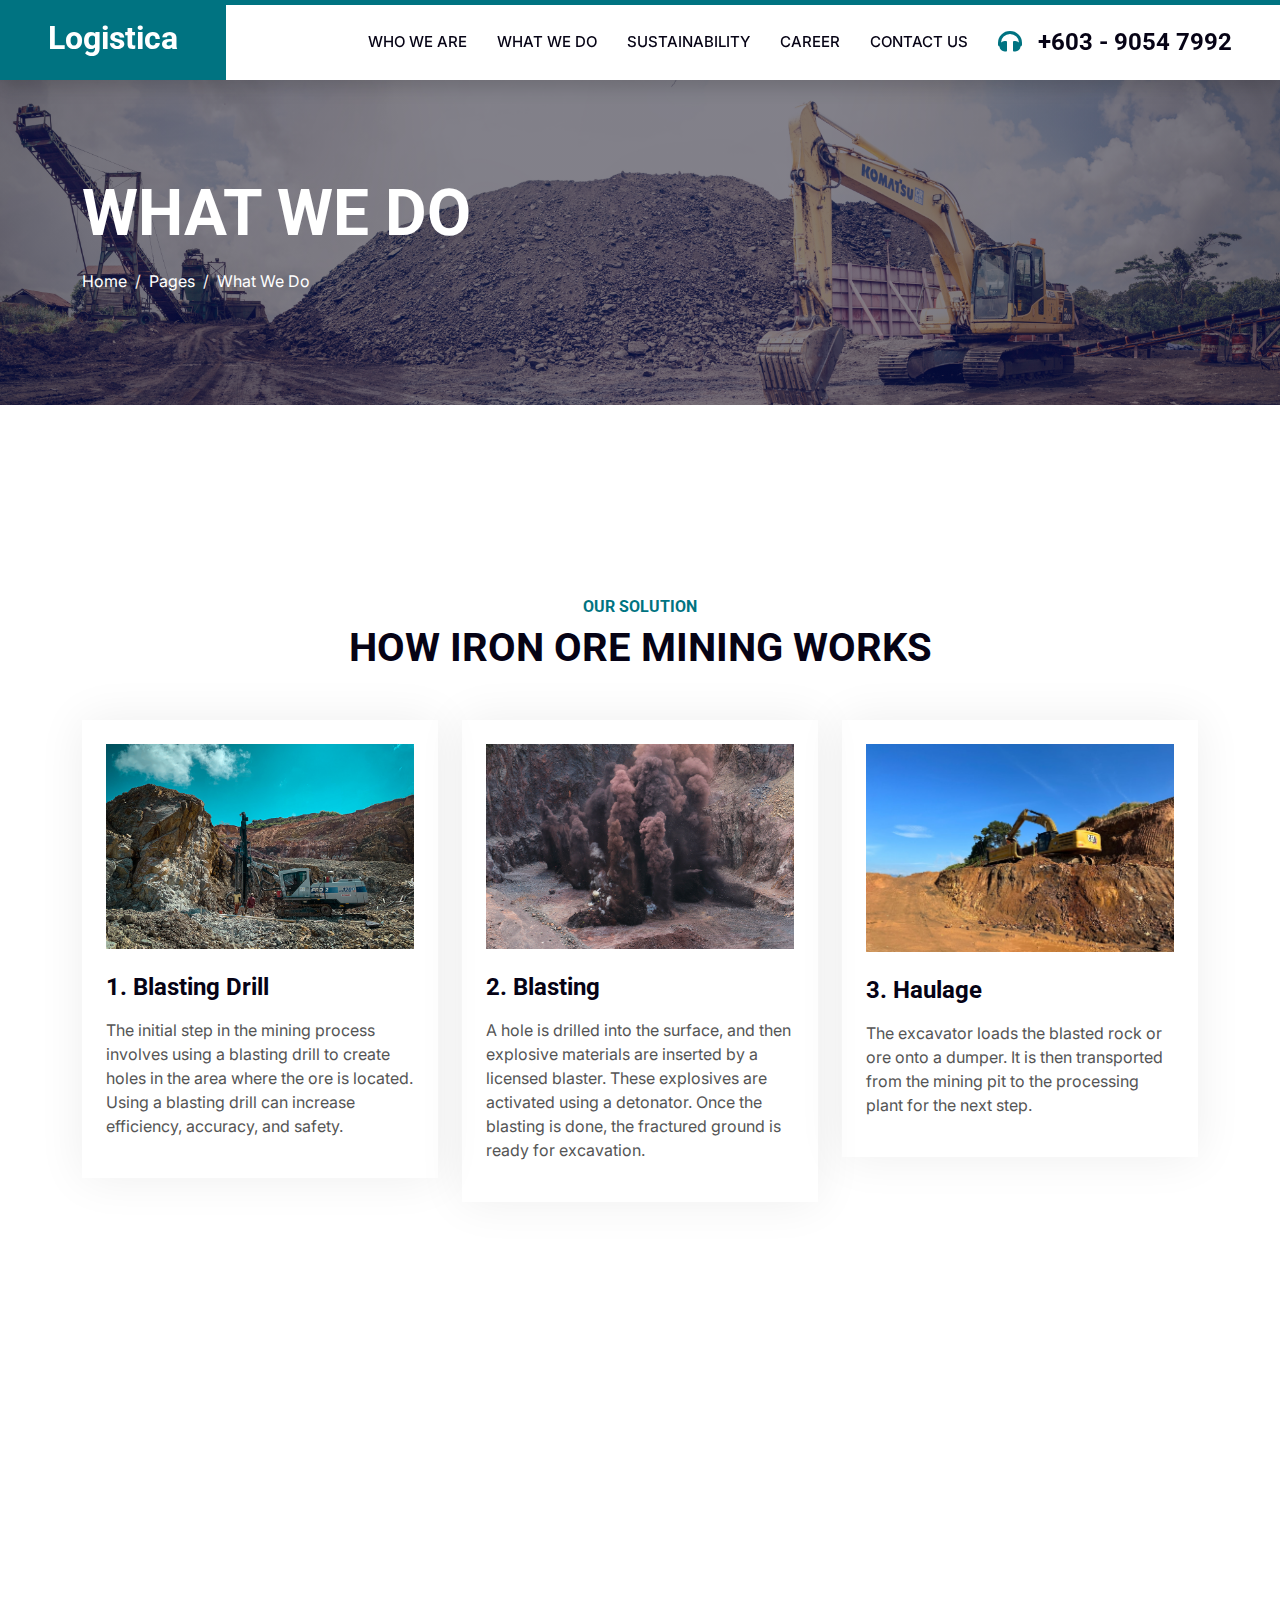
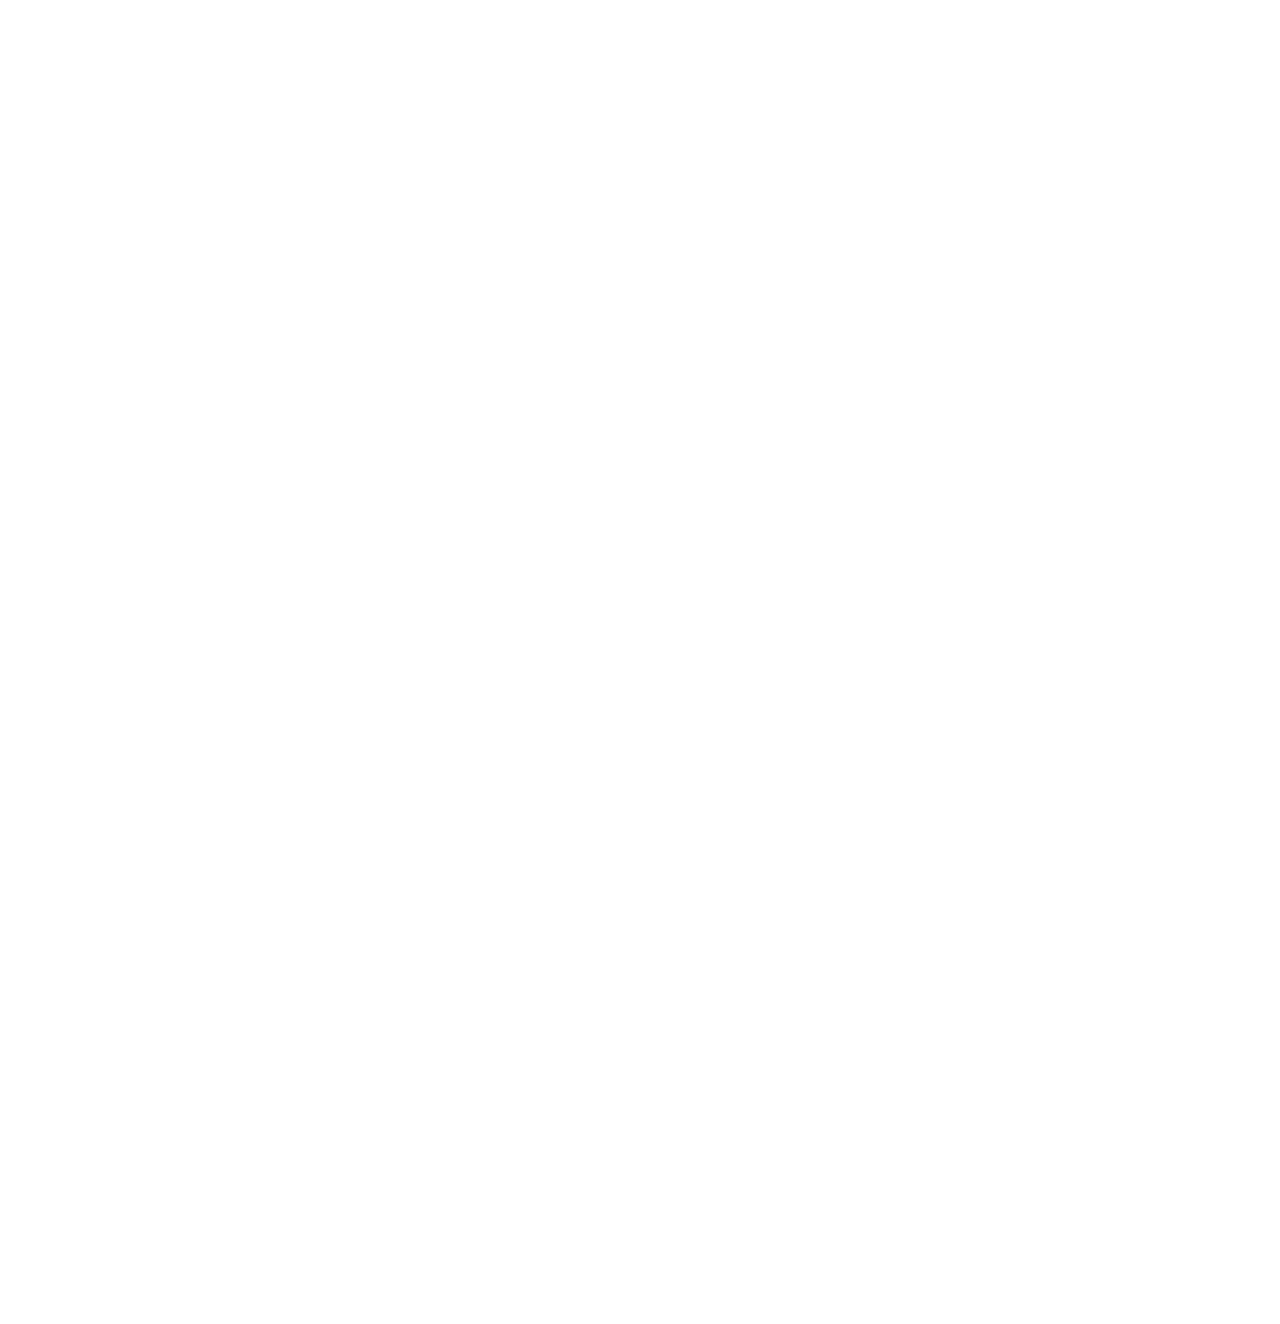
<file: service.html>
<!DOCTYPE html>
<html lang="en">

<head>
    <meta charset="utf-8">
    <title>What We Do | OUS Group</title>
    <meta content="width=device-width, initial-scale=1.0" name="viewport">
    <meta content="" name="keywords">
    <meta content="" name="description">

    <!-- Favicon -->
    <link href="img/favicon.ico" rel="icon">

    <!-- Google Web Fonts -->
    <link rel="preconnect" href="https://fonts.googleapis.com">
    <link rel="preconnect" href="https://fonts.gstatic.com" crossorigin>
    <link href="https://fonts.googleapis.com/css2?family=Inter:wght@400;600&family=Roboto:wght@500;700&display=swap" rel="stylesheet">

    <!-- Icon Font Stylesheet -->
    <link href="https://cdnjs.cloudflare.com/ajax/libs/font-awesome/5.10.0/css/all.min.css" rel="stylesheet">
    <link href="https://cdn.jsdelivr.net/npm/bootstrap-icons@1.4.1/font/bootstrap-icons.css" rel="stylesheet">

    <!-- Libraries Stylesheet -->
    <link href="lib/animate/animate.min.css" rel="stylesheet">
    <link href="lib/owlcarousel/assets/owl.carousel.min.css" rel="stylesheet">

    <!-- Customized Bootstrap Stylesheet -->
    <link href="css/bootstrap.min.css" rel="stylesheet">

    <!-- Template Stylesheet -->
    <link href="css/style.css" rel="stylesheet">
</head>

<body>
    <!-- Spinner Start -->
    <div id="spinner" class="show bg-white position-fixed translate-middle w-100 vh-100 top-50 start-50 d-flex align-items-center justify-content-center">
        <div class="spinner-grow text-primary" style="width: 3rem; height: 3rem;" role="status">
            <span class="sr-only">Loading...</span>
        </div>
    </div>
    <!-- Spinner End -->


    <!-- Navbar Start -->
    <nav class="navbar navbar-expand-lg bg-white navbar-light shadow border-top border-5 border-primary sticky-top p-0">
        <a href="index.html" class="navbar-brand bg-primary d-flex align-items-center px-4 px-lg-5">
            <h2 class="mb-2 text-white">Logistica</h2>
        </a>
        <button type="button" class="navbar-toggler me-4" data-bs-toggle="collapse" data-bs-target="#navbarCollapse">
            <span class="navbar-toggler-icon"></span>
        </button>
        <div class="collapse navbar-collapse" id="navbarCollapse">
            <div class="navbar-nav ms-auto p-4 p-lg-0">
                <a href="about.html" class="nav-item nav-link">Who We Are</a>
                <a href="service.html" class="nav-item nav-link">What We Do</a>
                <a href="service.html" class="nav-item nav-link">Sustainability</a>
                <a href="quote.html" class="nav-item nav-link">Career</a>
                <a href="contact.html" class="nav-item nav-link">Contact Us</a>
            </div>
            <h4 class="m-0 pe-lg-5 d-none d-lg-block"><i class="fa fa-headphones text-primary me-3"></i>+603 - 9054 7992</h4>
        </div>
    </nav>
    <!-- Navbar End -->


    <!-- Page Header Start -->
    <div class="container-fluid page-header py-5" style="margin-bottom: 6rem;">
        <div class="container py-5">
            <h1 class="display-3 text-white mb-3 animated slideInDown">WHAT WE DO</h1>
            <nav aria-label="breadcrumb animated slideInDown">
                <ol class="breadcrumb">
                    <li class="breadcrumb-item"><a class="text-white" href="#">Home</a></li>
                    <li class="breadcrumb-item"><a class="text-white" href="#">Pages</a></li>
                    <li class="breadcrumb-item text-white active" aria-current="page">What We Do</li>
                </ol>
            </nav>
        </div>
    </div>
    <!-- Page Header End -->


    <!-- Service Start -->
    <div class="container-xxl py-5">
        <div class="container py-5">
            <div class="text-center wow fadeInUp" data-wow-delay="0.1s">
                <h6 class="text-secondary text-uppercase">OUR SOLUTION</h6>
                <h1 class="mb-5">HOW IRON ORE MINING WORKS</h1>
            </div>
            <div class="row g-4">
                <div class="col-md-6 col-lg-4 wow fadeInUp" data-wow-delay="0.3s">
                    <div class="service-item p-4">
                        <div class="overflow-hidden mb-4">
                            <img class="img-fluid" src="new-img\process-1.jpg" alt="">
                        </div>
                        <h4 class="mb-3">1. Blasting Drill</h4>
                        <p>The initial step in the mining process involves using a blasting drill to create holes in the area where the ore is located. Using a blasting drill can increase efficiency, accuracy, and safety.</p>
                    </div>
                </div>
                <div class="col-md-6 col-lg-4 wow fadeInUp" data-wow-delay="0.5s">
                    <div class="service-item p-4">
                        <div class="overflow-hidden mb-4">
                            <img class="img-fluid" src="new-img\process-2.jpg" alt="">
                        </div>
                        <h4 class="mb-3">2. Blasting</h4>
                        <p>A hole is drilled into the surface, and then explosive materials are inserted by a licensed blaster. These explosives are activated using a detonator. Once the blasting is done, the fractured ground is ready for excavation.</p>
                        
                    </div>
                </div>
                <div class="col-md-6 col-lg-4 wow fadeInUp" data-wow-delay="0.7s">
                    <div class="service-item p-4">
                        <div class="overflow-hidden mb-4">
                            <img class="img-fluid" src="new-img\process-3.jpg" alt="">
                        </div>
                        <h4 class="mb-3">3. Haulage</h4>
                        <p>The excavator loads the blasted rock or ore onto a dumper. It is then transported from the mining pit to the processing plant for the next step.</p>
                    </div>
                </div>
                <div class="col-md-6 col-lg-4 wow fadeInUp" data-wow-delay="0.3s">
                    <div class="service-item p-4">
                        <div class="overflow-hidden mb-4">
                            <img class="img-fluid" src="new-img\process-4.jpg" alt="">
                        </div>
                        <h4 class="mb-3">4. Crushing/Screening</h4>
                        <p>The first step in processing iron ore involves crushing and screening. Primary crushing uses a gyratory crusher, while secondary crushing uses a cone or jaw crusher. The crushed ore is then separated into lumps and fines.</p>
                    </div>
                </div>
                <div class="col-md-6 col-lg-4 wow fadeInUp" data-wow-delay="0.5s">
                    <div class="service-item p-4">
                        <div class="overflow-hidden mb-4">
                            <img class="img-fluid" src="new-img\process-5.jpg" alt="">
                        </div>
                        <h4 class="mb-3">5. Beneficiation</h4>
                        <p>Beneficiation for improved product quality. Beneficiation involves grinding and separation. Grinding reduces recirculation while separation removes impurities via physical or size-based methods.</p>
                        
                    </div>
                </div>
                <div class="col-md-6 col-lg-4 wow fadeInUp" data-wow-delay="0.7s">
                    <div class="service-item p-4">
                        <div class="overflow-hidden mb-4">
                            <img class="img-fluid" src="new-img\process-6.jpg" alt="">
                        </div>
                        <h4 class="mb-3">6. Product Delivery</h4>
                        <p>The finished products are loaded onto trailers for delivery to the designated customers.</p>
                    </div>
                </div>
            </div>
        </div>
    </div>
    <!-- Service End -->

    <!-- IRON Start -->
    <div class="container-xxl py-5">
        <div class="container py-5">
            <div class="row g-5">
                <div class="col-lg wow fadeInUp" data-wow-delay="0.1s">
                    <h6 class="text-secondary text-uppercase mb-3">WHAT IS IRON ORE?</h6>
                    <p class="mb-5"></p>
                </div>
            </div>
        </div>
    </div>
    <!-- IRON End -->

    <!-- IRON Start -->
    <div class="container-xxl py-5">
        <div class="container py-5">
            <div class="row g-5">
                <div class="col-lg wow fadeInUp" data-wow-delay="0.1s">
                    <h6 class="text-secondary text-uppercase mb-3">SITE MAP</h6>
                    <p class="mb-5"></p>
                </div>
            </div>
        </div>
    </div>
    <!-- IRON End -->

    <!-- Footer Start -->
    <div class="container-fluid bg-dark text-light footer pt-5 wow fadeIn" data-wow-delay="0.1s" style="margin-top: 6rem;">
        <div class="container py-5">
            <div class="row g-5">
                <div class="col-lg-3 col-md-6">
                    <h4 class="text-light mb-4">Address</h4>
                    <p class="mb-2"><i class="fa fa-map-marker-alt me-3"></i>OUS Group of Companies <br>
                        1-1 Jalan Tasik Utama 3 <br>
                        Medan Niaga Tasik Damai <br>
                        Lakefield Sg Besi <br>
                        57000 Kuala Lumpur.</p>
                    <p class="mb-2"><i class="fa fa-phone-alt me-3"></i>+603 - 9054 7992</p>
                    <p class="mb-2"><i class="fa fa-envelope me-3"></i>Inquiry@ous.com.my</p>
                    <div class="d-flex pt-2">
                        <a class="btn btn-outline-light btn-social" href=""><i class="fab fa-twitter"></i></a>
                        <a class="btn btn-outline-light btn-social" href=""><i class="fab fa-facebook-f"></i></a>
                        <a class="btn btn-outline-light btn-social" href=""><i class="fab fa-youtube"></i></a>
                        <a class="btn btn-outline-light btn-social" href=""><i class="fab fa-linkedin-in"></i></a>
                    </div>
                </div>
                <div class="col-lg-3 col-md-6">
                    <h4 class="text-light mb-4">Quick Links</h4>
                    <a class="btn btn-link" href="">Who We Are</a>
                    <a class="btn btn-link" href="">What We Do</a>
                    <a class="btn btn-link" href="">Sustainability</a>
                    <a class="btn btn-link" href="">Career</a>
                    <a class="btn btn-link" href="">Contact Us</a>
                </div>
                <div class="col-lg-3 col-md-6">
                    <h4 class="text-light mb-4">Newsletter</h4>
                    <p>Subscribe to our newsletter and stay up-to-date with the latest news of OUS Group.</p>
                    <div class="position-relative mx-auto" style="max-width: 400px;">
                        <input class="form-control border-0 w-100 py-3 ps-4 pe-5" type="text" placeholder="Your email">
                        <button type="button" class="btn btn-primary py-2 position-absolute top-0 end-0 mt-2 me-2">SignUp</button>
                    </div>
                </div>
            </div>
        <div class="container">
            <div class="copyright">
                <div class="row">
                    <div class="col-md-6 text-center text-md-start mb-3 mb-md-0">
                        &copy; <a class="border-bottom" href="#">Your Site Name</a>, All Right Reserved.
                    </div>
                    <div class="col-md-6 text-center text-md-end">
                        <!--/*** This template is free as long as you keep the footer author’s credit link/attribution link/backlink. If you'd like to use the template without the footer author’s credit link/attribution link/backlink, you can purchase the Credit Removal License from "https://htmlcodex.com/credit-removal". Thank you for your support. ***/-->
                        Designed By <a class="border-bottom" href="https://htmlcodex.com">HTML Codex</a>
                    </div>
                </div>
            </div>
        </div>
    </div>
    <!-- Footer End -->


    <!-- Back to Top -->
    <a href="#" class="btn btn-lg btn-primary btn-lg-square rounded-0 back-to-top"><i class="bi bi-arrow-up"></i></a>


    <!-- JavaScript Libraries -->
    <script src="https://code.jquery.com/jquery-3.4.1.min.js"></script>
    <script src="https://cdn.jsdelivr.net/npm/bootstrap@5.0.0/dist/js/bootstrap.bundle.min.js"></script>
    <script src="lib/wow/wow.min.js"></script>
    <script src="lib/easing/easing.min.js"></script>
    <script src="lib/waypoints/waypoints.min.js"></script>
    <script src="lib/counterup/counterup.min.js"></script>
    <script src="lib/owlcarousel/owl.carousel.min.js"></script>

    <!-- Template Javascript -->
    <script src="js/main.js"></script>
</body>

</html>
</file>
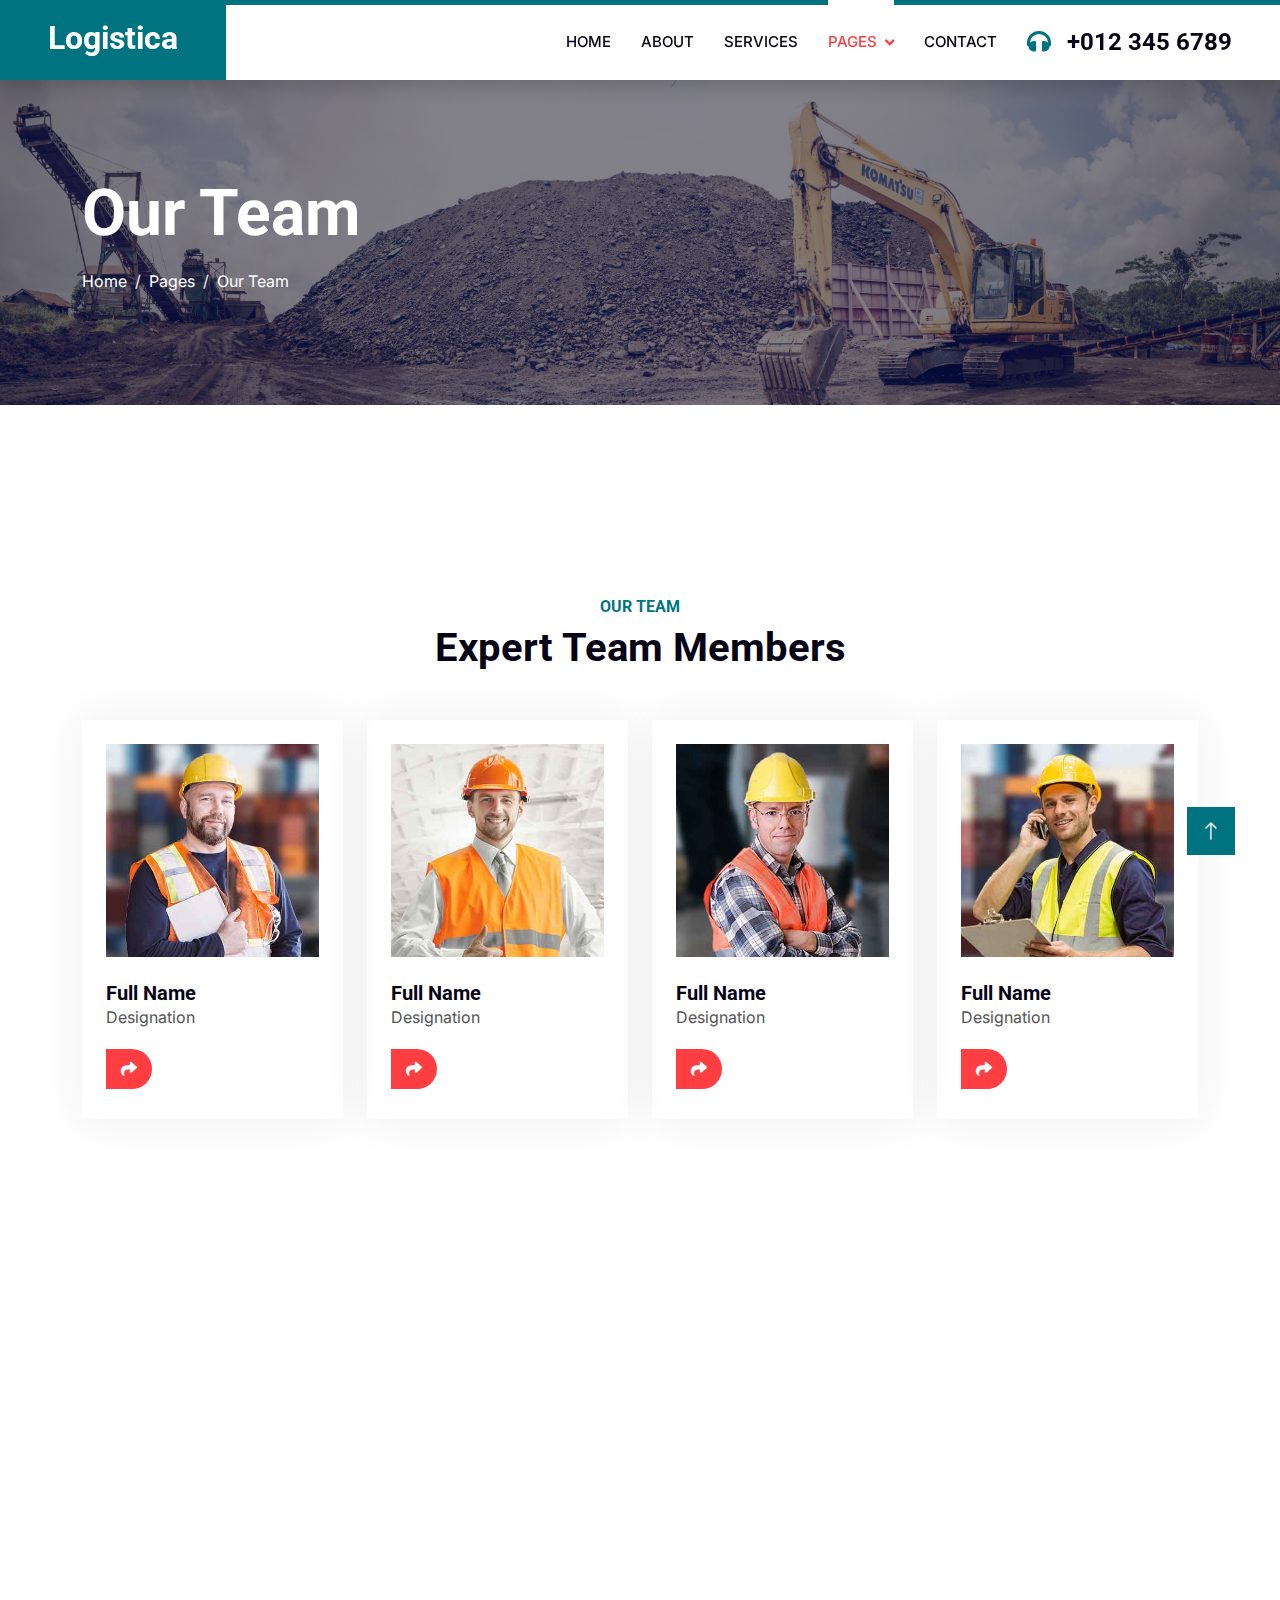
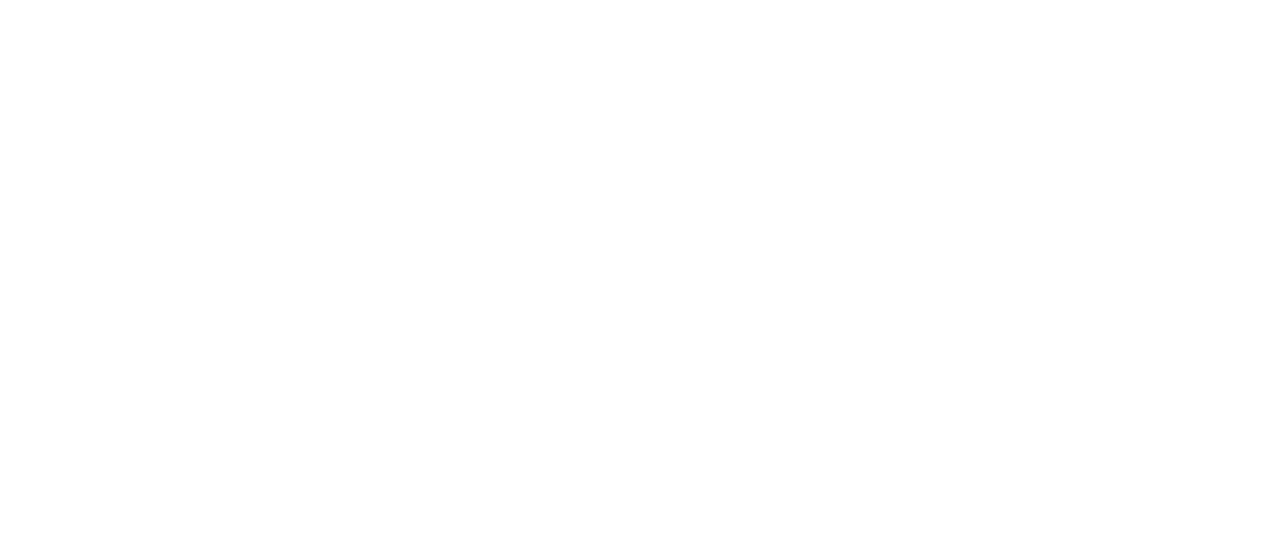
<file: team.html>
<!DOCTYPE html>
<html lang="en">

<head>
    <meta charset="utf-8">
    <title>Logistica - Shipping Company Website Template</title>
    <meta content="width=device-width, initial-scale=1.0" name="viewport">
    <meta content="" name="keywords">
    <meta content="" name="description">

    <!-- Favicon -->
    <link href="img/favicon.ico" rel="icon">

    <!-- Google Web Fonts -->
    <link rel="preconnect" href="https://fonts.googleapis.com">
    <link rel="preconnect" href="https://fonts.gstatic.com" crossorigin>
    <link href="https://fonts.googleapis.com/css2?family=Inter:wght@400;600&family=Roboto:wght@500;700&display=swap" rel="stylesheet">

    <!-- Icon Font Stylesheet -->
    <link href="https://cdnjs.cloudflare.com/ajax/libs/font-awesome/5.10.0/css/all.min.css" rel="stylesheet">
    <link href="https://cdn.jsdelivr.net/npm/bootstrap-icons@1.4.1/font/bootstrap-icons.css" rel="stylesheet">

    <!-- Libraries Stylesheet -->
    <link href="lib/animate/animate.min.css" rel="stylesheet">
    <link href="lib/owlcarousel/assets/owl.carousel.min.css" rel="stylesheet">

    <!-- Customized Bootstrap Stylesheet -->
    <link href="css/bootstrap.min.css" rel="stylesheet">

    <!-- Template Stylesheet -->
    <link href="css/style.css" rel="stylesheet">
</head>

<body>
    <!-- Spinner Start -->
    <div id="spinner" class="show bg-white position-fixed translate-middle w-100 vh-100 top-50 start-50 d-flex align-items-center justify-content-center">
        <div class="spinner-grow text-primary" style="width: 3rem; height: 3rem;" role="status">
            <span class="sr-only">Loading...</span>
        </div>
    </div>
    <!-- Spinner End -->


    <!-- Navbar Start -->
    <nav class="navbar navbar-expand-lg bg-white navbar-light shadow border-top border-5 border-primary sticky-top p-0">
        <a href="index.html" class="navbar-brand bg-primary d-flex align-items-center px-4 px-lg-5">
            <h2 class="mb-2 text-white">Logistica</h2>
        </a>
        <button type="button" class="navbar-toggler me-4" data-bs-toggle="collapse" data-bs-target="#navbarCollapse">
            <span class="navbar-toggler-icon"></span>
        </button>
        <div class="collapse navbar-collapse" id="navbarCollapse">
            <div class="navbar-nav ms-auto p-4 p-lg-0">
                <a href="index.html" class="nav-item nav-link">Home</a>
                <a href="about.html" class="nav-item nav-link">About</a>
                <a href="service.html" class="nav-item nav-link">Services</a>
                <div class="nav-item dropdown">
                    <a href="#" class="nav-link dropdown-toggle active" data-bs-toggle="dropdown">Pages</a>
                    <div class="dropdown-menu fade-up m-0">
                        <a href="price.html" class="dropdown-item">Pricing Plan</a>
                        <a href="feature.html" class="dropdown-item">Features</a>
                        <a href="quote.html" class="dropdown-item">Free Quote</a>
                        <a href="team.html" class="dropdown-item active">Our Team</a>
                        <a href="testimonial.html" class="dropdown-item">Testimonial</a>
                        <a href="404.html" class="dropdown-item">404 Page</a>
                    </div>
                </div>
                <a href="contact.html" class="nav-item nav-link">Contact</a>
            </div>
            <h4 class="m-0 pe-lg-5 d-none d-lg-block"><i class="fa fa-headphones text-primary me-3"></i>+012 345 6789</h4>
        </div>
    </nav>
    <!-- Navbar End -->


    <!-- Page Header Start -->
    <div class="container-fluid page-header py-5" style="margin-bottom: 6rem;">
        <div class="container py-5">
            <h1 class="display-3 text-white mb-3 animated slideInDown">Our Team</h1>
            <nav aria-label="breadcrumb animated slideInDown">
                <ol class="breadcrumb">
                    <li class="breadcrumb-item"><a class="text-white" href="#">Home</a></li>
                    <li class="breadcrumb-item"><a class="text-white" href="#">Pages</a></li>
                    <li class="breadcrumb-item text-white active" aria-current="page">Our Team</li>
                </ol>
            </nav>
        </div>
    </div>
    <!-- Page Header End -->


    <!-- Team Start -->
    <div class="container-xxl py-5">
        <div class="container py-5">
            <div class="text-center wow fadeInUp" data-wow-delay="0.1s">
                <h6 class="text-secondary text-uppercase">Our Team</h6>
                <h1 class="mb-5">Expert Team Members</h1>
            </div>
            <div class="row g-4">
                <div class="col-lg-3 col-md-6 wow fadeInUp" data-wow-delay="0.3s">
                    <div class="team-item p-4">
                        <div class="overflow-hidden mb-4">
                            <img class="img-fluid" src="img/team-1.jpg" alt="">
                        </div>
                        <h5 class="mb-0">Full Name</h5>
                        <p>Designation</p>
                        <div class="btn-slide mt-1">
                            <i class="fa fa-share"></i>
                            <span>
                                <a href=""><i class="fab fa-facebook-f"></i></a>
                                <a href=""><i class="fab fa-twitter"></i></a>
                                <a href=""><i class="fab fa-instagram"></i></a>
                            </span>
                        </div>
                    </div>
                </div>
                <div class="col-lg-3 col-md-6 wow fadeInUp" data-wow-delay="0.5s">
                    <div class="team-item p-4">
                        <div class="overflow-hidden mb-4">
                            <img class="img-fluid" src="img/team-2.jpg" alt="">
                        </div>
                        <h5 class="mb-0">Full Name</h5>
                        <p>Designation</p>
                        <div class="btn-slide mt-1">
                            <i class="fa fa-share"></i>
                            <span>
                                <a href=""><i class="fab fa-facebook-f"></i></a>
                                <a href=""><i class="fab fa-twitter"></i></a>
                                <a href=""><i class="fab fa-instagram"></i></a>
                            </span>
                        </div>
                    </div>
                </div>
                <div class="col-lg-3 col-md-6 wow fadeInUp" data-wow-delay="0.7s">
                    <div class="team-item p-4">
                        <div class="overflow-hidden mb-4">
                            <img class="img-fluid" src="img/team-3.jpg" alt="">
                        </div>
                        <h5 class="mb-0">Full Name</h5>
                        <p>Designation</p>
                        <div class="btn-slide mt-1">
                            <i class="fa fa-share"></i>
                            <span>
                                <a href=""><i class="fab fa-facebook-f"></i></a>
                                <a href=""><i class="fab fa-twitter"></i></a>
                                <a href=""><i class="fab fa-instagram"></i></a>
                            </span>
                        </div>
                    </div>
                </div>
                <div class="col-lg-3 col-md-6 wow fadeInUp" data-wow-delay="0.9s">
                    <div class="team-item p-4">
                        <div class="overflow-hidden mb-4">
                            <img class="img-fluid" src="img/team-4.jpg" alt="">
                        </div>
                        <h5 class="mb-0">Full Name</h5>
                        <p>Designation</p>
                        <div class="btn-slide mt-1">
                            <i class="fa fa-share"></i>
                            <span>
                                <a href=""><i class="fab fa-facebook-f"></i></a>
                                <a href=""><i class="fab fa-twitter"></i></a>
                                <a href=""><i class="fab fa-instagram"></i></a>
                            </span>
                        </div>
                    </div>
                </div>
                <div class="col-lg-3 col-md-6 wow fadeInUp" data-wow-delay="0.3s">
                    <div class="team-item p-4">
                        <div class="overflow-hidden mb-4">
                            <img class="img-fluid" src="img/team-2.jpg" alt="">
                        </div>
                        <h5 class="mb-0">Full Name</h5>
                        <p>Designation</p>
                        <div class="btn-slide mt-1">
                            <i class="fa fa-share"></i>
                            <span>
                                <a href=""><i class="fab fa-facebook-f"></i></a>
                                <a href=""><i class="fab fa-twitter"></i></a>
                                <a href=""><i class="fab fa-instagram"></i></a>
                            </span>
                        </div>
                    </div>
                </div>
                <div class="col-lg-3 col-md-6 wow fadeInUp" data-wow-delay="0.5s">
                    <div class="team-item p-4">
                        <div class="overflow-hidden mb-4">
                            <img class="img-fluid" src="img/team-3.jpg" alt="">
                        </div>
                        <h5 class="mb-0">Full Name</h5>
                        <p>Designation</p>
                        <div class="btn-slide mt-1">
                            <i class="fa fa-share"></i>
                            <span>
                                <a href=""><i class="fab fa-facebook-f"></i></a>
                                <a href=""><i class="fab fa-twitter"></i></a>
                                <a href=""><i class="fab fa-instagram"></i></a>
                            </span>
                        </div>
                    </div>
                </div>
                <div class="col-lg-3 col-md-6 wow fadeInUp" data-wow-delay="0.7s">
                    <div class="team-item p-4">
                        <div class="overflow-hidden mb-4">
                            <img class="img-fluid" src="img/team-4.jpg" alt="">
                        </div>
                        <h5 class="mb-0">Full Name</h5>
                        <p>Designation</p>
                        <div class="btn-slide mt-1">
                            <i class="fa fa-share"></i>
                            <span>
                                <a href=""><i class="fab fa-facebook-f"></i></a>
                                <a href=""><i class="fab fa-twitter"></i></a>
                                <a href=""><i class="fab fa-instagram"></i></a>
                            </span>
                        </div>
                    </div>
                </div>
                <div class="col-lg-3 col-md-6 wow fadeInUp" data-wow-delay="0.9s">
                    <div class="team-item p-4">
                        <div class="overflow-hidden mb-4">
                            <img class="img-fluid" src="img/team-1.jpg" alt="">
                        </div>
                        <h5 class="mb-0">Full Name</h5>
                        <p>Designation</p>
                        <div class="btn-slide mt-1">
                            <i class="fa fa-share"></i>
                            <span>
                                <a href=""><i class="fab fa-facebook-f"></i></a>
                                <a href=""><i class="fab fa-twitter"></i></a>
                                <a href=""><i class="fab fa-instagram"></i></a>
                            </span>
                        </div>
                    </div>
                </div>
            </div>
        </div>
    </div>
    <!-- Team End -->
        

    <!-- Footer Start -->
    <div class="container-fluid bg-dark text-light footer pt-5 wow fadeIn" data-wow-delay="0.1s" style="margin-top: 6rem;">
        <div class="container py-5">
            <div class="row g-5">
                <div class="col-lg-3 col-md-6">
                    <h4 class="text-light mb-4">Address</h4>
                    <p class="mb-2"><i class="fa fa-map-marker-alt me-3"></i>123 Street, New York, USA</p>
                    <p class="mb-2"><i class="fa fa-phone-alt me-3"></i>+012 345 67890</p>
                    <p class="mb-2"><i class="fa fa-envelope me-3"></i>info@example.com</p>
                    <div class="d-flex pt-2">
                        <a class="btn btn-outline-light btn-social" href=""><i class="fab fa-twitter"></i></a>
                        <a class="btn btn-outline-light btn-social" href=""><i class="fab fa-facebook-f"></i></a>
                        <a class="btn btn-outline-light btn-social" href=""><i class="fab fa-youtube"></i></a>
                        <a class="btn btn-outline-light btn-social" href=""><i class="fab fa-linkedin-in"></i></a>
                    </div>
                </div>
                <div class="col-lg-3 col-md-6">
                    <h4 class="text-light mb-4">Services</h4>
                    <a class="btn btn-link" href="">Air Freight</a>
                    <a class="btn btn-link" href="">Sea Freight</a>
                    <a class="btn btn-link" href="">Road Freight</a>
                    <a class="btn btn-link" href="">Logistic Solutions</a>
                    <a class="btn btn-link" href="">Industry solutions</a>
                </div>
                <div class="col-lg-3 col-md-6">
                    <h4 class="text-light mb-4">Quick Links</h4>
                    <a class="btn btn-link" href="">About Us</a>
                    <a class="btn btn-link" href="">Contact Us</a>
                    <a class="btn btn-link" href="">Our Services</a>
                    <a class="btn btn-link" href="">Terms & Condition</a>
                    <a class="btn btn-link" href="">Support</a>
                </div>
                <div class="col-lg-3 col-md-6">
                    <h4 class="text-light mb-4">Newsletter</h4>
                    <p>Dolor amet sit justo amet elitr clita ipsum elitr est.</p>
                    <div class="position-relative mx-auto" style="max-width: 400px;">
                        <input class="form-control border-0 w-100 py-3 ps-4 pe-5" type="text" placeholder="Your email">
                        <button type="button" class="btn btn-primary py-2 position-absolute top-0 end-0 mt-2 me-2">SignUp</button>
                    </div>
                </div>
            </div>
        </div>
        <div class="container">
            <div class="copyright">
                <div class="row">
                    <div class="col-md-6 text-center text-md-start mb-3 mb-md-0">
                        &copy; <a class="border-bottom" href="#">Your Site Name</a>, All Right Reserved.
                    </div>
                    <div class="col-md-6 text-center text-md-end">
                        <!--/*** This template is free as long as you keep the footer author’s credit link/attribution link/backlink. If you'd like to use the template without the footer author’s credit link/attribution link/backlink, you can purchase the Credit Removal License from "https://htmlcodex.com/credit-removal". Thank you for your support. ***/-->
                        Designed By <a class="border-bottom" href="https://htmlcodex.com">HTML Codex</a>
                    </div>
                </div>
            </div>
        </div>
    </div>
    <!-- Footer End -->


    <!-- Back to Top -->
    <a href="#" class="btn btn-lg btn-primary btn-lg-square rounded-0 back-to-top"><i class="bi bi-arrow-up"></i></a>


    <!-- JavaScript Libraries -->
    <script src="https://code.jquery.com/jquery-3.4.1.min.js"></script>
    <script src="https://cdn.jsdelivr.net/npm/bootstrap@5.0.0/dist/js/bootstrap.bundle.min.js"></script>
    <script src="lib/wow/wow.min.js"></script>
    <script src="lib/easing/easing.min.js"></script>
    <script src="lib/waypoints/waypoints.min.js"></script>
    <script src="lib/counterup/counterup.min.js"></script>
    <script src="lib/owlcarousel/owl.carousel.min.js"></script>

    <!-- Template Javascript -->
    <script src="js/main.js"></script>
</body>

</html>
</file>
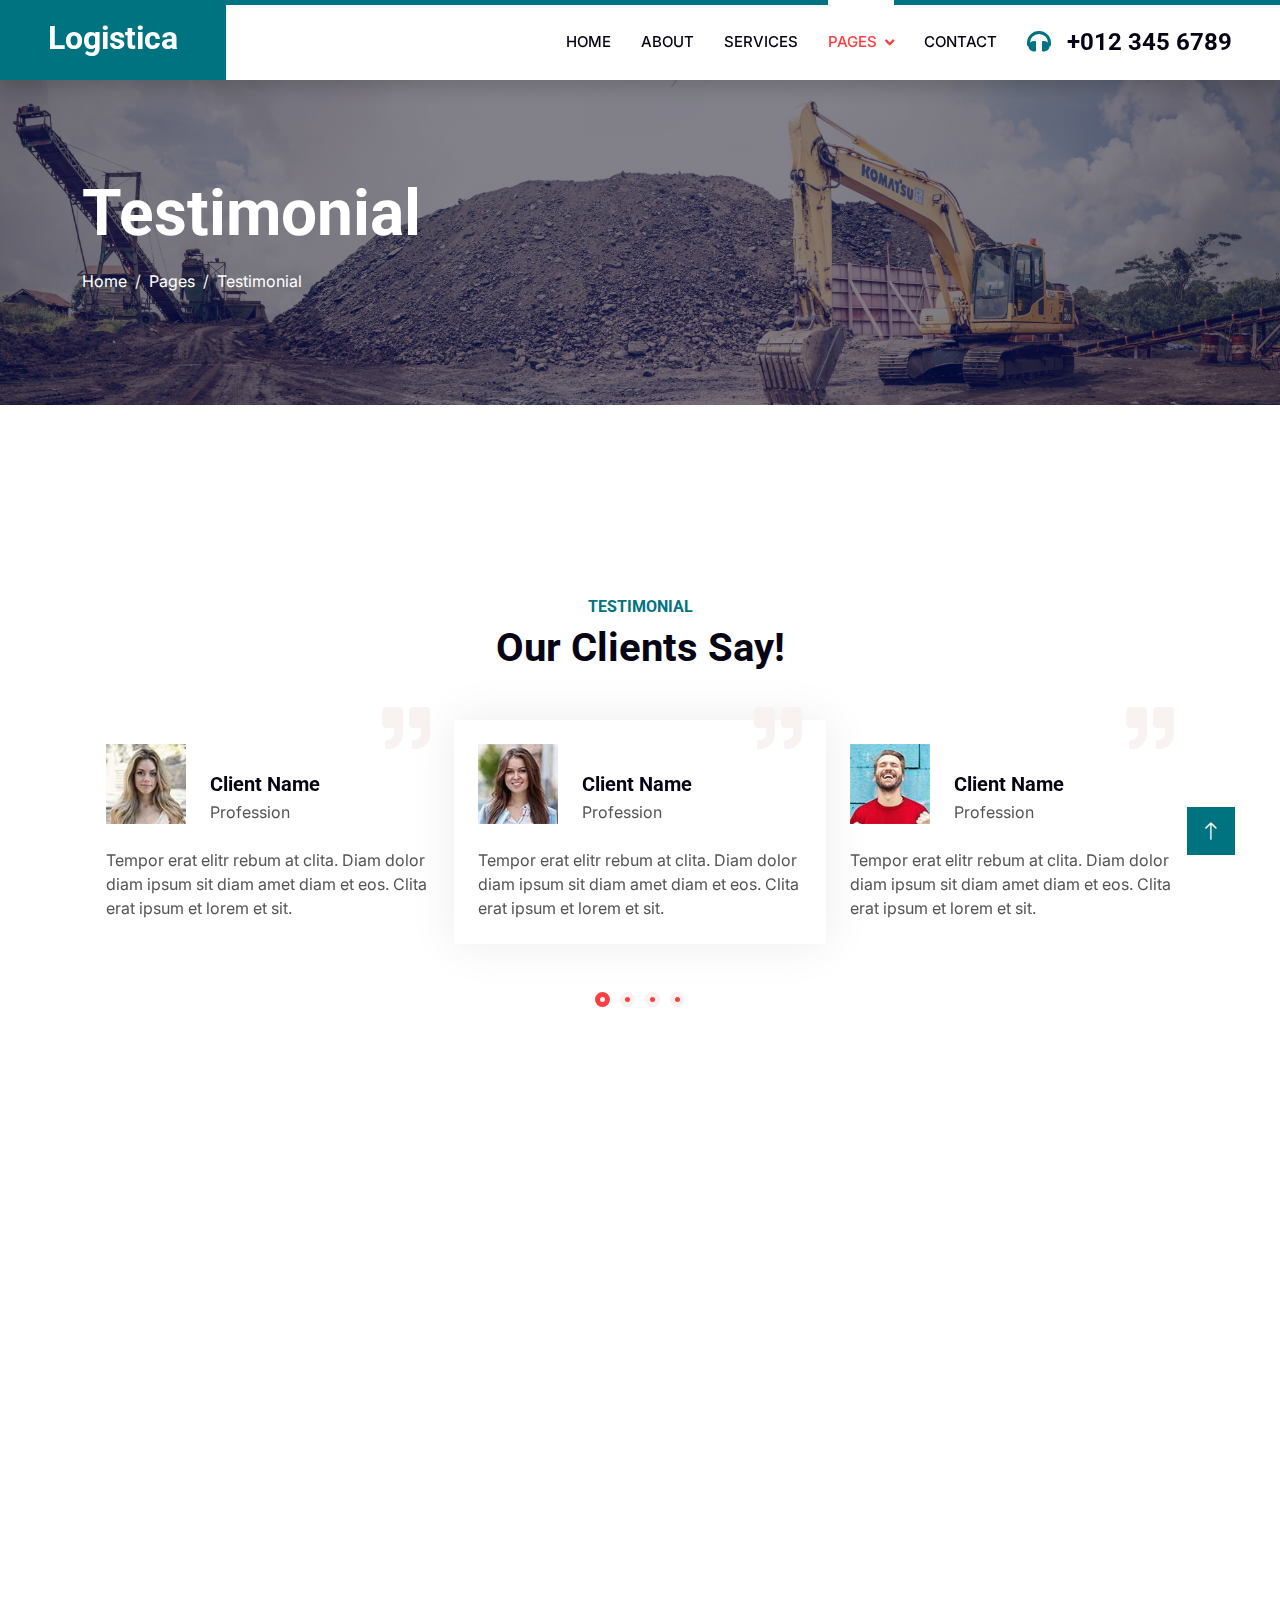
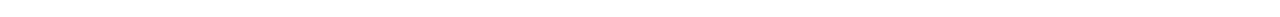
<file: testimonial.html>
<!DOCTYPE html>
<html lang="en">

<head>
    <meta charset="utf-8">
    <title>Logistica - Shipping Company Website Template</title>
    <meta content="width=device-width, initial-scale=1.0" name="viewport">
    <meta content="" name="keywords">
    <meta content="" name="description">

    <!-- Favicon -->
    <link href="img/favicon.ico" rel="icon">

    <!-- Google Web Fonts -->
    <link rel="preconnect" href="https://fonts.googleapis.com">
    <link rel="preconnect" href="https://fonts.gstatic.com" crossorigin>
    <link href="https://fonts.googleapis.com/css2?family=Inter:wght@400;600&family=Roboto:wght@500;700&display=swap" rel="stylesheet">

    <!-- Icon Font Stylesheet -->
    <link href="https://cdnjs.cloudflare.com/ajax/libs/font-awesome/5.10.0/css/all.min.css" rel="stylesheet">
    <link href="https://cdn.jsdelivr.net/npm/bootstrap-icons@1.4.1/font/bootstrap-icons.css" rel="stylesheet">

    <!-- Libraries Stylesheet -->
    <link href="lib/animate/animate.min.css" rel="stylesheet">
    <link href="lib/owlcarousel/assets/owl.carousel.min.css" rel="stylesheet">

    <!-- Customized Bootstrap Stylesheet -->
    <link href="css/bootstrap.min.css" rel="stylesheet">

    <!-- Template Stylesheet -->
    <link href="css/style.css" rel="stylesheet">
</head>

<body>
    <!-- Spinner Start -->
    <div id="spinner" class="show bg-white position-fixed translate-middle w-100 vh-100 top-50 start-50 d-flex align-items-center justify-content-center">
        <div class="spinner-grow text-primary" style="width: 3rem; height: 3rem;" role="status">
            <span class="sr-only">Loading...</span>
        </div>
    </div>
    <!-- Spinner End -->


    <!-- Navbar Start -->
    <nav class="navbar navbar-expand-lg bg-white navbar-light shadow border-top border-5 border-primary sticky-top p-0">
        <a href="index.html" class="navbar-brand bg-primary d-flex align-items-center px-4 px-lg-5">
            <h2 class="mb-2 text-white">Logistica</h2>
        </a>
        <button type="button" class="navbar-toggler me-4" data-bs-toggle="collapse" data-bs-target="#navbarCollapse">
            <span class="navbar-toggler-icon"></span>
        </button>
        <div class="collapse navbar-collapse" id="navbarCollapse">
            <div class="navbar-nav ms-auto p-4 p-lg-0">
                <a href="index.html" class="nav-item nav-link">Home</a>
                <a href="about.html" class="nav-item nav-link">About</a>
                <a href="service.html" class="nav-item nav-link">Services</a>
                <div class="nav-item dropdown">
                    <a href="#" class="nav-link dropdown-toggle active" data-bs-toggle="dropdown">Pages</a>
                    <div class="dropdown-menu fade-up m-0">
                        <a href="price.html" class="dropdown-item">Pricing Plan</a>
                        <a href="feature.html" class="dropdown-item">Features</a>
                        <a href="quote.html" class="dropdown-item">Free Quote</a>
                        <a href="team.html" class="dropdown-item">Our Team</a>
                        <a href="testimonial.html" class="dropdown-item active">Testimonial</a>
                        <a href="404.html" class="dropdown-item">404 Page</a>
                    </div>
                </div>
                <a href="contact.html" class="nav-item nav-link">Contact</a>
            </div>
            <h4 class="m-0 pe-lg-5 d-none d-lg-block"><i class="fa fa-headphones text-primary me-3"></i>+012 345 6789</h4>
        </div>
    </nav>
    <!-- Navbar End -->


    <!-- Page Header Start -->
    <div class="container-fluid page-header py-5" style="margin-bottom: 6rem;">
        <div class="container py-5">
            <h1 class="display-3 text-white mb-3 animated slideInDown">Testimonial</h1>
            <nav aria-label="breadcrumb animated slideInDown">
                <ol class="breadcrumb">
                    <li class="breadcrumb-item"><a class="text-white" href="#">Home</a></li>
                    <li class="breadcrumb-item"><a class="text-white" href="#">Pages</a></li>
                    <li class="breadcrumb-item text-white active" aria-current="page">Testimonial</li>
                </ol>
            </nav>
        </div>
    </div>
    <!-- Page Header End -->


    <!-- Testimonial Start -->
    <div class="container-xxl py-5 wow fadeInUp" data-wow-delay="0.1s">
        <div class="container py-5">
            <div class="text-center">
                <h6 class="text-secondary text-uppercase">Testimonial</h6>
                <h1 class="mb-0">Our Clients Say!</h1>
            </div>
            <div class="owl-carousel testimonial-carousel wow fadeInUp" data-wow-delay="0.1s">
                <div class="testimonial-item p-4 my-5">
                    <i class="fa fa-quote-right fa-3x text-light position-absolute top-0 end-0 mt-n3 me-4"></i>
                    <div class="d-flex align-items-end mb-4">
                        <img class="img-fluid flex-shrink-0" src="img/testimonial-1.jpg" style="width: 80px; height: 80px;">
                        <div class="ms-4">
                            <h5 class="mb-1">Client Name</h5>
                            <p class="m-0">Profession</p>
                        </div>
                    </div>
                    <p class="mb-0">Tempor erat elitr rebum at clita. Diam dolor diam ipsum sit diam amet diam et eos. Clita erat ipsum et lorem et sit.</p>
                </div>
                <div class="testimonial-item p-4 my-5">
                    <i class="fa fa-quote-right fa-3x text-light position-absolute top-0 end-0 mt-n3 me-4"></i>
                    <div class="d-flex align-items-end mb-4">
                        <img class="img-fluid flex-shrink-0" src="img/testimonial-2.jpg" style="width: 80px; height: 80px;">
                        <div class="ms-4">
                            <h5 class="mb-1">Client Name</h5>
                            <p class="m-0">Profession</p>
                        </div>
                    </div>
                    <p class="mb-0">Tempor erat elitr rebum at clita. Diam dolor diam ipsum sit diam amet diam et eos. Clita erat ipsum et lorem et sit.</p>
                </div>
                <div class="testimonial-item p-4 my-5">
                    <i class="fa fa-quote-right fa-3x text-light position-absolute top-0 end-0 mt-n3 me-4"></i>
                    <div class="d-flex align-items-end mb-4">
                        <img class="img-fluid flex-shrink-0" src="img/testimonial-3.jpg" style="width: 80px; height: 80px;">
                        <div class="ms-4">
                            <h5 class="mb-1">Client Name</h5>
                            <p class="m-0">Profession</p>
                        </div>
                    </div>
                    <p class="mb-0">Tempor erat elitr rebum at clita. Diam dolor diam ipsum sit diam amet diam et eos. Clita erat ipsum et lorem et sit.</p>
                </div>
                <div class="testimonial-item p-4 my-5">
                    <i class="fa fa-quote-right fa-3x text-light position-absolute top-0 end-0 mt-n3 me-4"></i>
                    <div class="d-flex align-items-end mb-4">
                        <img class="img-fluid flex-shrink-0" src="img/testimonial-4.jpg" style="width: 80px; height: 80px;">
                        <div class="ms-4">
                            <h5 class="mb-1">Client Name</h5>
                            <p class="m-0">Profession</p>
                        </div>
                    </div>
                    <p class="mb-0">Tempor erat elitr rebum at clita. Diam dolor diam ipsum sit diam amet diam et eos. Clita erat ipsum et lorem et sit.</p>
                </div>
            </div>
        </div>
    </div>
    <!-- Testimonial End -->
        

    <!-- Footer Start -->
    <div class="container-fluid bg-dark text-light footer pt-5 wow fadeIn" data-wow-delay="0.1s" style="margin-top: 6rem;">
        <div class="container py-5">
            <div class="row g-5">
                <div class="col-lg-3 col-md-6">
                    <h4 class="text-light mb-4">Address</h4>
                    <p class="mb-2"><i class="fa fa-map-marker-alt me-3"></i>123 Street, New York, USA</p>
                    <p class="mb-2"><i class="fa fa-phone-alt me-3"></i>+012 345 67890</p>
                    <p class="mb-2"><i class="fa fa-envelope me-3"></i>info@example.com</p>
                    <div class="d-flex pt-2">
                        <a class="btn btn-outline-light btn-social" href=""><i class="fab fa-twitter"></i></a>
                        <a class="btn btn-outline-light btn-social" href=""><i class="fab fa-facebook-f"></i></a>
                        <a class="btn btn-outline-light btn-social" href=""><i class="fab fa-youtube"></i></a>
                        <a class="btn btn-outline-light btn-social" href=""><i class="fab fa-linkedin-in"></i></a>
                    </div>
                </div>
                <div class="col-lg-3 col-md-6">
                    <h4 class="text-light mb-4">Services</h4>
                    <a class="btn btn-link" href="">Air Freight</a>
                    <a class="btn btn-link" href="">Sea Freight</a>
                    <a class="btn btn-link" href="">Road Freight</a>
                    <a class="btn btn-link" href="">Logistic Solutions</a>
                    <a class="btn btn-link" href="">Industry solutions</a>
                </div>
                <div class="col-lg-3 col-md-6">
                    <h4 class="text-light mb-4">Quick Links</h4>
                    <a class="btn btn-link" href="">About Us</a>
                    <a class="btn btn-link" href="">Contact Us</a>
                    <a class="btn btn-link" href="">Our Services</a>
                    <a class="btn btn-link" href="">Terms & Condition</a>
                    <a class="btn btn-link" href="">Support</a>
                </div>
                <div class="col-lg-3 col-md-6">
                    <h4 class="text-light mb-4">Newsletter</h4>
                    <p>Dolor amet sit justo amet elitr clita ipsum elitr est.</p>
                    <div class="position-relative mx-auto" style="max-width: 400px;">
                        <input class="form-control border-0 w-100 py-3 ps-4 pe-5" type="text" placeholder="Your email">
                        <button type="button" class="btn btn-primary py-2 position-absolute top-0 end-0 mt-2 me-2">SignUp</button>
                    </div>
                </div>
            </div>
        </div>
        <div class="container">
            <div class="copyright">
                <div class="row">
                    <div class="col-md-6 text-center text-md-start mb-3 mb-md-0">
                        &copy; <a class="border-bottom" href="#">Your Site Name</a>, All Right Reserved.
                    </div>
                    <div class="col-md-6 text-center text-md-end">
                        <!--/*** This template is free as long as you keep the footer author’s credit link/attribution link/backlink. If you'd like to use the template without the footer author’s credit link/attribution link/backlink, you can purchase the Credit Removal License from "https://htmlcodex.com/credit-removal". Thank you for your support. ***/-->
                        Designed By <a class="border-bottom" href="https://htmlcodex.com">HTML Codex</a>
                    </div>
                </div>
            </div>
        </div>
    </div>
    <!-- Footer End -->


    <!-- Back to Top -->
    <a href="#" class="btn btn-lg btn-primary btn-lg-square rounded-0 back-to-top"><i class="bi bi-arrow-up"></i></a>


    <!-- JavaScript Libraries -->
    <script src="https://code.jquery.com/jquery-3.4.1.min.js"></script>
    <script src="https://cdn.jsdelivr.net/npm/bootstrap@5.0.0/dist/js/bootstrap.bundle.min.js"></script>
    <script src="lib/wow/wow.min.js"></script>
    <script src="lib/easing/easing.min.js"></script>
    <script src="lib/waypoints/waypoints.min.js"></script>
    <script src="lib/counterup/counterup.min.js"></script>
    <script src="lib/owlcarousel/owl.carousel.min.js"></script>

    <!-- Template Javascript -->
    <script src="js/main.js"></script>
</body>

</html>
</file>
<file: css/style.css>
/********** Template CSS **********/
:root {
    --primary: #FF3E41;
    --secondary: #51CFED;
    --light: #F8F2F0;
    --dark: #060315;
}

.fw-medium {
    font-weight: 600 !important;
}

.back-to-top {
    position: fixed;
    display: none;
    right: 45px;
    bottom: 45px;
    z-index: 99;
}


/*** Spinner ***/
#spinner {
    opacity: 0;
    visibility: hidden;
    transition: opacity .5s ease-out, visibility 0s linear .5s;
    z-index: 99999;
}

#spinner.show {
    transition: opacity .5s ease-out, visibility 0s linear 0s;
    visibility: visible;
    opacity: 1;
}


/*** Button ***/
.btn {
    font-weight: 600;
    transition: .5s;
}

.btn.btn-primary,
.btn.btn-secondary {
    color: #FFFFFF;
}

.btn-square {
    width: 38px;
    height: 38px;
}

.btn-sm-square {
    width: 32px;
    height: 32px;
}

.btn-lg-square {
    width: 48px;
    height: 48px;
}

.btn-square,
.btn-sm-square,
.btn-lg-square {
    padding: 0;
    display: flex;
    align-items: center;
    justify-content: center;
    font-weight: normal;
}

/*** Navbar ***/
.navbar .dropdown-toggle::after {
    border: none;
    content: "\f107";
    font-family: "Font Awesome 5 Free";
    font-weight: 900;
    vertical-align: middle;
    margin-left: 8px;
}

.navbar-light .navbar-nav .nav-link {
    position: relative;
    margin-right: 30px;
    padding: 25px 0;
    color: #FFFFFF;
    font-size: 15px;
    text-transform: uppercase;
    outline: none;
}

.navbar-light .navbar-nav .nav-link:hover,
.navbar-light .navbar-nav .nav-link.active {
    color: var(--primary);
}

@media (max-width: 991.98px) {
    .navbar-light .navbar-nav .nav-link  {
        margin-right: 0;
        padding: 10px 0;
    }

    .navbar-light .navbar-nav {
        border-top: 1px solid #EEEEEE;
    }
}

.navbar-light .navbar-brand,
.navbar-light a.btn {
    height: 75px;
}

.navbar-light .navbar-nav .nav-link {
    color: var(--dark);
    font-weight: 500;
}

.navbar-light.sticky-top {
    top: -100px;
    transition: .5s;
}

@media (min-width: 992px) {
    .navbar-light .navbar-nav .nav-link::before {
        position: absolute;
        content: "";
        width: 0;
        height: 5px;
        top: -6px;
        left: 50%;
        background: #FFFFFF;
        transition: .5s;
    }

    .navbar-light .navbar-nav .nav-link:hover::before,
    .navbar-light .navbar-nav .nav-link.active::before {
        width: 100%;
        left: 0;
    }

    .navbar-light .navbar-nav .nav-link.nav-contact::before {
        display: none;
    }

    .navbar .nav-item .dropdown-menu {
        display: block;
        border: none;
        margin-top: 0;
        top: 150%;
        opacity: 0;
        visibility: hidden;
        transition: .5s;
    }

    .navbar .nav-item:hover .dropdown-menu {
        top: 100%;
        visibility: visible;
        transition: .5s;
        opacity: 1;
    }
}


/*** Header ***/
@media (max-width: 768px) {
    .header-carousel .owl-carousel-item {
        position: relative;
        min-height: 500px;
    }
    
    .header-carousel .owl-carousel-item img {
        position: absolute;
        width: 100%;
        height: 100%;
        object-fit: cover;
    }

    .header-carousel .owl-carousel-item h5,
    .header-carousel .owl-carousel-item p {
        font-size: 14px !important;
        font-weight: 400 !important;
    }

    .header-carousel .owl-carousel-item h1 {
        font-size: 30px;
        font-weight: 600;
    }
}

.header-carousel .owl-nav {
    position: absolute;
    top: 50%;
    right: 8%;
    transform: translateY(-50%);
    display: flex;
    flex-direction: column;
}

.header-carousel .owl-nav .owl-prev,
.header-carousel .owl-nav .owl-next {
    margin: 7px 0;
    width: 45px;
    height: 45px;
    display: flex;
    align-items: center;
    justify-content: center;
    color: #FFFFFF;
    background: transparent;
    border: 1px solid #FFFFFF;
    border-radius: 45px;
    font-size: 22px;
    transition: .5s;
}

.header-carousel .owl-nav .owl-prev:hover,
.header-carousel .owl-nav .owl-next:hover {
    background: var(--primary);
    border-color: var(--primary);
}

.page-header {
    background: linear-gradient(rgba(6, 3, 21, .5), rgba(6, 3, 21, .5)), url(../new-img/what-we-do-landing-photo.jpg) center center no-repeat;
    background-size: cover;
}

.breadcrumb-item + .breadcrumb-item::before {
    color: var(--light);
}


/*** About ***/
@media (min-width: 992px) {
    .container.about {
        max-width: 100% !important;
    }

    .about-text  {
        padding-right: calc(((100% - 960px) / 2) + .75rem);
    }
}

@media (min-width: 1200px) {
    .about-text  {
        padding-right: calc(((100% - 1140px) / 2) + .75rem);
    }
}

@media (min-width: 1400px) {
    .about-text  {
        padding-right: calc(((100% - 1320px) / 2) + .75rem);
    }
}


/*** Feature ***/
@media (min-width: 992px) {
    .container.feature {
        max-width: 100% !important;
    }

    .feature-text  {
        padding-left: calc(((100% - 960px) / 2) + .75rem);
    }
}

@media (min-width: 1200px) {
    .feature-text  {
        padding-left: calc(((100% - 1140px) / 2) + .75rem);
    }
}

@media (min-width: 1400px) {
    .feature-text  {
        padding-left: calc(((100% - 1320px) / 2) + .75rem);
    }
}


/*** Service, Price & Team ***/
.service-item,
.price-item,
.team-item {
    box-shadow: 0 0 45px rgba(0, 0, 0, .07);
}

.service-item img,
.team-item img {
    transition: .5s;
}

.service-item:hover img,
.team-item:hover img {
    transform: scale(1.1);
}

.service-item a.btn-slide,
.price-item a.btn-slide,
.team-item div.btn-slide {
    position: relative;
    display: inline-block;
    overflow: hidden;
    font-size: 0;
}

.service-item a.btn-slide i,
.service-item a.btn-slide span,
.price-item a.btn-slide i,
.price-item a.btn-slide span,
.team-item div.btn-slide i,
.team-item div.btn-slide span {
    position: relative;
    height: 40px;
    padding: 0 15px;
    display: inline-flex;
    align-items: center;
    font-size: 16px;
    color: #FFFFFF;
    background: var(--primary);
    border-radius: 0 35px 35px 0;
    transition: .5s;
    z-index: 2;
    text-align: justify;
}

.team-item div.btn-slide span a i {
    padding: 0 10px;
}

.team-item div.btn-slide span a:hover i {
    background: var(--secondary);
}

.service-item a.btn-slide span,
.price-item a.btn-slide span,
.team-item div.btn-slide span {
    padding-left: 0;
    left: -100%;
    z-index: 1;
}

.service-item:hover a.btn-slide i,
.price-item:hover a.btn-slide i,
.team-item:hover div.btn-slide i {
    border-radius: 0;
}

.service-item:hover a.btn-slide span,
.price-item:hover a.btn-slide span,
.team-item:hover div.btn-slide span {
    left: 0;
}

.service-item a.btn-slide:hover i,
.service-item a.btn-slide:hover span,
.price-item a.btn-slide:hover i,
.price-item a.btn-slide:hover span {
    background: var(--secondary);
}


/*** Testimonial ***/
.testimonial-carousel .owl-item .testimonial-item {
    position: relative;
    transition: .5s;
}

.testimonial-carousel .owl-item.center .testimonial-item {
    box-shadow: 0 0 45px rgba(0, 0, 0, .08);
    animation: pulse 1s ease-out .5s;
}

.testimonial-carousel .owl-dots {
    display: flex;
    align-items: center;
    justify-content: center;
}

.testimonial-carousel .owl-dot {
    position: relative;
    display: inline-block;
    margin: 0 5px;
    width: 15px;
    height: 15px;
    background: var(--primary);
    border: 5px solid var(--light);
    border-radius: 15px;
    transition: .5s;
}

.testimonial-carousel .owl-dot.active {
    background: var(--light);
    border-color: var(--primary);
}


/*** Contact ***/
@media (min-width: 992px) {
    .container.contact-page {
        max-width: 100% !important;
    }

    .contact-page .contact-form  {
        padding-left: calc(((100% - 960px) / 2) + .75rem);
    }
}

@media (min-width: 1200px) {
    .contact-page .contact-form  {
        padding-left: calc(((100% - 1140px) / 2) + .75rem);
    }
}

@media (min-width: 1400px) {
    .contact-page .contact-form  {
        padding-left: calc(((100% - 1320px) / 2) + .75rem);
    }
}


/*** Footer ***/
.footer {
    background: linear-gradient(rgba(6, 3, 21, .5), rgba(6, 3, 21, .5)), url(../img/map.png) center center no-repeat;
    background-size: cover;
}

.footer .btn.btn-social {
    margin-right: 5px;
    width: 35px;
    height: 35px;
    display: flex;
    align-items: center;
    justify-content: center;
    color: var(--light);
    border: 1px solid #FFFFFF;
    border-radius: 35px;
    transition: .3s;
}

.footer .btn.btn-social:hover {
    color: var(--primary);
}

.footer .btn.btn-link {
    display: block;
    margin-bottom: 5px;
    padding: 0;
    text-align: left;
    color: #FFFFFF;
    font-size: 15px;
    font-weight: normal;
    text-transform: capitalize;
    transition: .3s;
}

.footer .btn.btn-link::before {
    position: relative;
    content: "\f105";
    font-family: "Font Awesome 5 Free";
    font-weight: 900;
    margin-right: 10px;
}

.footer .btn.btn-link:hover {
    letter-spacing: 1px;
    box-shadow: none;
}

.footer .copyright {
    padding: 25px 0;
    font-size: 15px;
    border-top: 1px solid rgba(256, 256, 256, .1);
}

.footer .copyright a {
    color: var(--light);
}

#ous-logo {
    position: relative;
    border: auto;
    max-width: 100%%;
    max-height: 100%;
}

.mining-word {
    color: #F86F03
}

#landing-what-we-do {
    color: var(--primary);
}
</file>
